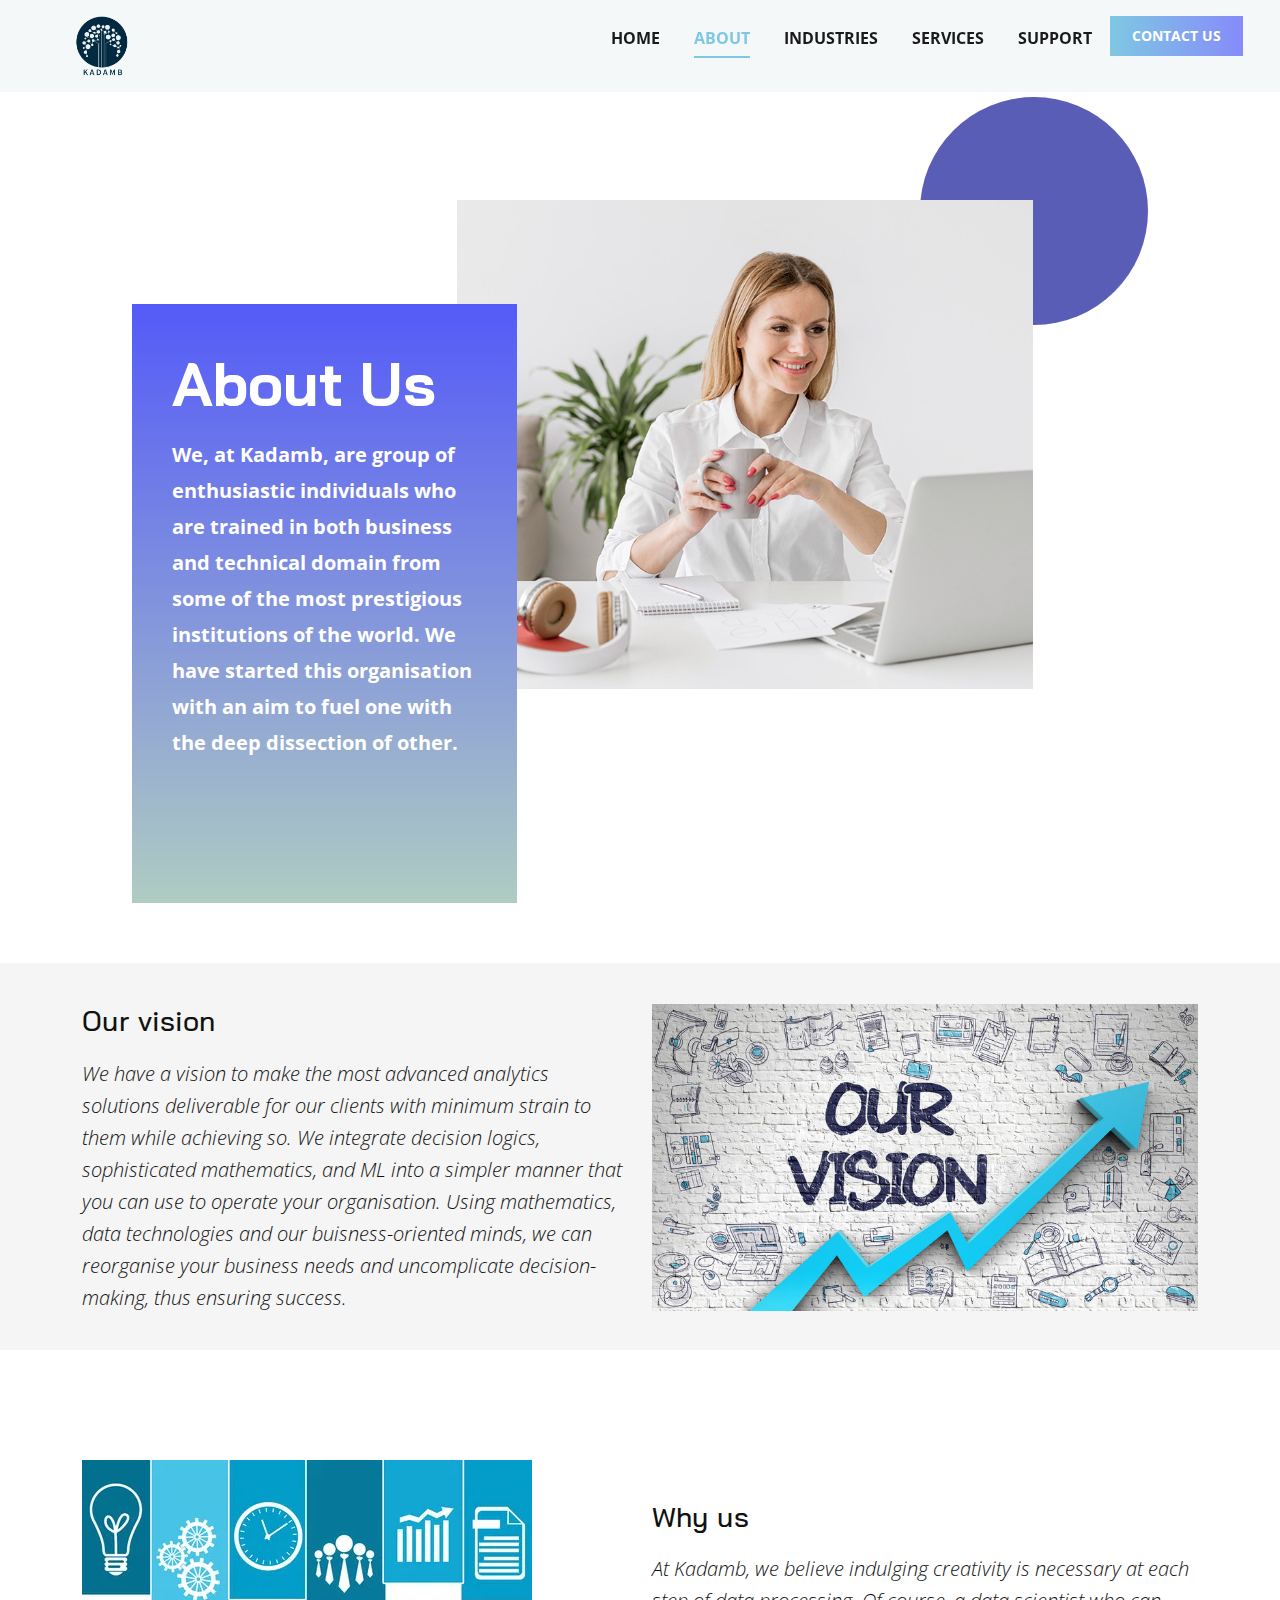
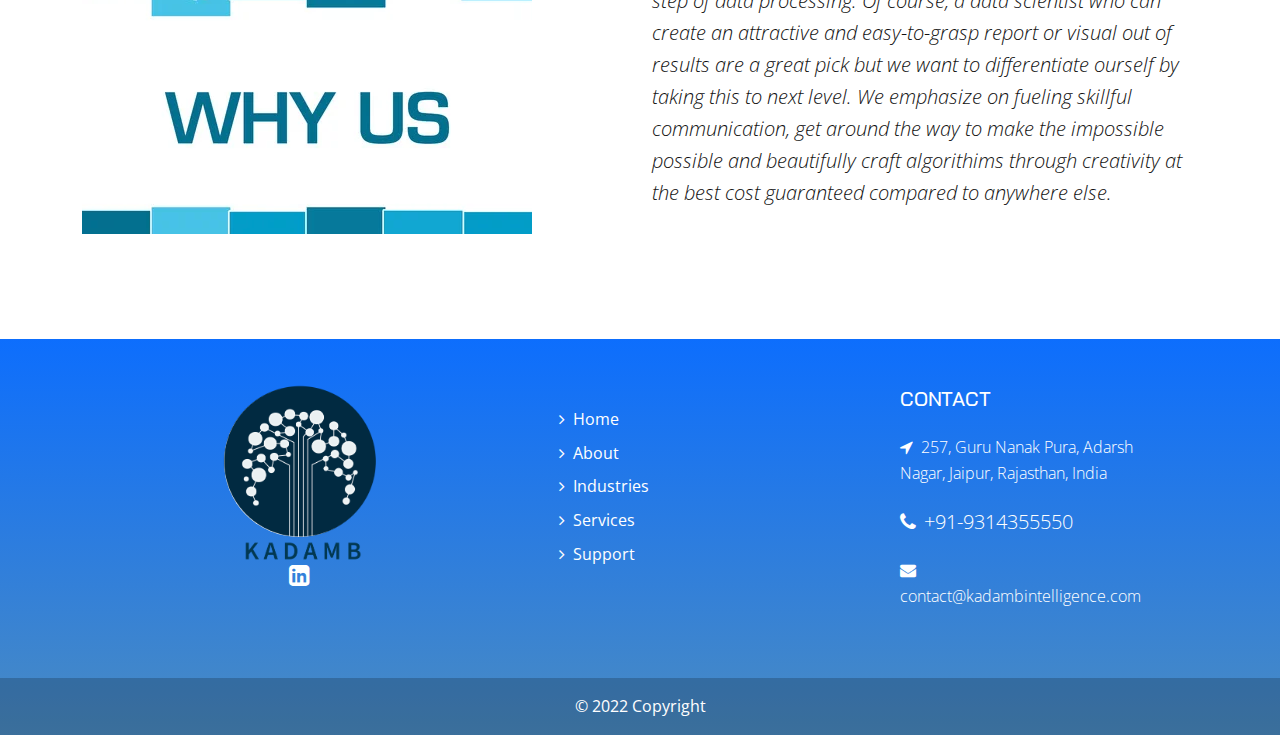
<file: About.html>
<!DOCTYPE html>
<html style="font-size: 16px;" lang="en-IN">

<head>
  <meta name="viewport" content="width=device-width, initial-scale=1.0">
  <meta charset="utf-8">
  <meta name="keywords"
    content="About Us, Nam ultrices ultrices nec tortor pulvinar esteras loremips est orem., Follow us">
  <meta name="description" content="">
  <meta name="page_type" content="np-template-header-footer-from-plugin">
  <title>About</title>
  <link rel="stylesheet" href="./CSS-libraries/nicepage.css" media="screen">
  <link rel="stylesheet" href="./Styles/About.css" media="screen">
  <link rel="stylesheet" href="./Styles/Global.css">
  <link rel="icon" type="image/x-icon" href="/images/logo.png">
  <script class="u-script" type="text/javascript" src="./JS-libraries/jquery.min.js" defer=""></script>
  <script class="u-script" type="text/javascript" src="./JS-libraries/nicepage.min.js" defer=""></script>
  <link id="u-theme-google-font" rel="stylesheet"
    href="https://fonts.googleapis.com/css?family=Open+Sans:300,300i,400,400i,600,600i,700,700i,800,800i|Bai+Jamjuree:200,200i,300,300i,400,400i,500,500i,600,600i,700,700i">
  <link href="./CSS-libraries/bootstrap.5.1.3.min.css" rel="stylesheet">
  <link rel="stylesheet" href="https://cdnjs.cloudflare.com/ajax/libs/font-awesome/4.6.0/css/font-awesome.min.css">



  <script type="application/ld+json">{
		"@context": "http://schema.org",
		"@type": "Organization",
		"name": "Site1",
		"logo": "#"
}</script>
  <meta name="theme-color" content="#7EC8E3">
  <meta property="og:title" content="About">
  <meta property="og:description" content="">
  <meta property="og:type" content="website">
</head>

<div class="preloader">
  <img class="preloader-image" src="./images/preloader.gif"  alt="">
</div>
  <div class="preloaderlayer"></div>

 <body class="u-body">
  <header class="fixedposition u-align-center-sm u-align-center-xs u-clearfix u-header u-header" id="sec-dd13">
    <div class="u-clearfix u-sheet u-sheet-1">
      <a href="/index.html#contact_us" data-page-id="2206810918"
        class="u-btn u-button-style u-gradient u-none u-text-body-alt-color u-btn-1 responsiveContactusPosition ">CONTACT US</a>
      <nav class="u-align-left u-menu u-menu-dropdown u-offcanvas u-menu-1" data-responsive-from="MD">
        <div class="menu-collapse responsiveHamburgerPosition"  
          style="font-size: 1rem; letter-spacing: 0px; font-weight: 700; text-transform: uppercase;">
          <a class="u-button-style u-custom-active-border-color u-custom-active-color u-custom-border u-custom-border-color u-custom-borders u-custom-hover-border-color u-custom-hover-color u-custom-left-right-menu-spacing u-custom-text-active-color u-custom-text-color u-custom-text-hover-color u-custom-top-bottom-menu-spacing u-nav-link"
            href="#">
            <svg class="u-svg-link" preserveAspectRatio="xMidYMin slice" viewBox="0 0 302 302" style="">
              <use xmlns:xlink="http://www.w3.org/1999/xlink" xlink:href="#svg-8a8f"></use>
            </svg>
            <svg xmlns="http://www.w3.org/2000/svg" xmlns:xlink="http://www.w3.org/1999/xlink" version="1.1"
              id="svg-8a8f" x="0px" y="0px" viewBox="0 0 302 302" style="enable-background:new 0 0 302 302;"
              xml:space="preserve" class="u-svg-content">
              <g>
                <rect y="36" width="302" height="30"></rect>
                <rect y="236" width="302" height="30"></rect>
                <rect y="136" width="302" height="30"></rect>
              </g>
              <g></g>
              <g></g>
              <g></g>
              <g></g>
              <g></g>
              <g></g>
              <g></g>
              <g></g>
              <g></g>
              <g></g>
              <g></g>
              <g></g>
              <g></g>
              <g></g>
              <g></g>
            </svg>
          </a>
        </div>
        <div class="u-custom-menu u-nav-container">
          <ul class="u-nav u-spacing-30 u-unstyled u-nav-1">
            <li class="u-nav-item "><a   
                class="u-border-2 u-border-active-palette-1-base u-border-hover-palette-1-base u-border-no-left u-border-no-right u-border-no-top u-button-style u-nav-link u-text-active-palette-1-base u-text-grey-90 u-text-hover-grey-90"
                href="index.html" style="padding: 10px 0px;">Home</a>
            </li>
            <li class="u-nav-item "><a  
                class="u-border-2 u-border-active-palette-1-base u-border-hover-palette-1-base u-border-no-left u-border-no-right u-border-no-top u-button-style u-nav-link u-text-active-palette-1-base u-text-grey-90 u-text-hover-grey-90"
                href="About.html" style="padding: 10px 0px;">About</a>
              <div class="u-nav-popup">
                <ul class="u-h-spacing-20 u-nav u-unstyled u-v-spacing-10 u-nav-2">
                  <li class="u-nav-item"><a class="u-button-style u-nav-link u-white" href="About.html#about_us"
                      data-page-id="48129665">About Us</a>
                  </li>
                  <li class="u-nav-item"><a class="u-button-style u-nav-link u-white" href="About.html#our_vision"
                      data-page-id="48129665">Our Vision</a>
                  </li>
                  <li class="u-nav-item"><a class="u-button-style u-nav-link u-white" href="About.html#why_us"
                      data-page-id="48129665">Why Us</a>
                  </li>
                </ul>
              </div>
            </li>
            <li class="u-nav-item "><a  
                class="u-border-2 u-border-active-palette-1-base u-border-hover-palette-1-base u-border-no-left u-border-no-right u-border-no-top u-button-style u-nav-link u-text-active-palette-1-base u-text-grey-90 u-text-hover-grey-90"
                href="Industries.html" style="padding: 10px 0px;">Industries</a>
              <div class="u-nav-popup">
                <ul class="u-h-spacing-20 u-nav u-unstyled u-v-spacing-10 u-nav-3">
                  <li class="u-nav-item"><a class="u-button-style u-nav-link u-white" href="Industries.html#link-retail"
                      data-page-id="976527205">Retail</a>
                  </li>
                  <li class="u-nav-item"><a class="u-button-style u-nav-link u-white" href="Industries.html#link-healthcare"
                      data-page-id="976527205">Healthcare</a>
                  </li>
                  <li class="u-nav-item"><a class="u-button-style u-nav-link u-white" href="Industries.html#link-realestate"
                      data-page-id="976527205">Real Estate</a>
                  </li>
                  <li class="u-nav-item"><a class="u-button-style u-nav-link u-white" href="Industries.html#link-finance"
                      data-page-id="976527205">Finance</a>
                  </li>
                  <li class="u-nav-item"><a class="u-button-style u-nav-link u-white" href="Industries.html#link-logistics"
                      data-page-id="976527205">Logistics</a>
                  </li>
                  <li class="u-nav-item"><a class="u-button-style u-nav-link u-white" href="Industries.html#link-manufacturing"
                      data-page-id="976527205">Manufacturing</a>
                  </li>
                </ul>
              </div>
            </li>
            <li class="u-nav-item "><a  
                class="u-border-2 u-border-active-palette-1-base u-border-hover-palette-1-base u-border-no-left u-border-no-right u-border-no-top u-button-style u-nav-link u-text-active-palette-1-base u-text-grey-90 u-text-hover-grey-90"
                href="Services.html" style="padding: 10px 0px;">Services</a>
              <!-- <div class="u-nav-popup">
                <ul class="u-h-spacing-20 u-nav u-unstyled u-v-spacing-10 u-nav-4">
                  <li class="u-nav-item"><a class="u-button-style u-nav-link u-white">Data Sciences</a>
                  </li>
                  <li class="u-nav-item"><a class="u-button-style u-nav-link u-white">Data Analysis</a>
                  </li>
                  <li class="u-nav-item"><a class="u-button-style u-nav-link u-white">Data Engineering</a>
                  </li>
                  <li class="u-nav-item"><a class="u-button-style u-nav-link u-white">Business Intelligence</a>
                  </li>
                </ul>
              </div> -->
            </li>
            <li class="u-nav-item "><a  
                class="u-border-2 u-border-active-palette-1-base u-border-hover-palette-1-base u-border-no-left u-border-no-right u-border-no-top u-button-style u-nav-link u-text-active-palette-1-base u-text-grey-90 u-text-hover-grey-90"
                href="Support.html" style="padding: 10px 0px;">Support</a>
               
            </li>
          </ul>
        </div>
        <div class="u-custom-menu u-nav-container-collapse">
          <div
            class="u-align-center u-white u-container-style u-inner-container-layout u-opacity u-opacity-75 u-sidenav">
            <div class="u-inner-container-layout u-sidenav-overflow">
              <div class="u-menu-close"></div>
              <ul class="u-align-center text-left-mobileview u-nav u-popupmenu-items u-unstyled u-nav-6">
                <li class="u-nav-item toMakeTextResponsive"><a class="u-button-style u-nav-link" href="index.html"
                    style="padding: 10px 0px;">Home</a>
                </li>
                <li class="u-nav-item toMakeTextResponsive"><a class="u-button-style u-nav-link" href="About.html"
                    style="padding: 10px 0px;">About</a>
                  <div class="u-nav-popup">
                    <ul class="text-left-mobileview-padding u-h-spacing-20 u-nav u-unstyled u-v-spacing-10 u-nav-7">
                      <li class="u-nav-item"><a class="u-button-style u-nav-link" href="About.html#about_us"
                          data-page-id="48129665">About Us</a>
                      </li>
                      <li class="u-nav-item"><a class="u-button-style u-nav-link" href="About.html#our_vision"
                          data-page-id="48129665">Our Vision</a>
                      </li>
                      <li class="u-nav-item"><a class="u-button-style u-nav-link" href="About.html#why_us"
                          data-page-id="48129665">Why Us</a>
                      </li>
                    </ul>
                  </div>
                </li>
                <li class="u-nav-item toMakeTextResponsive"><a class="u-button-style u-nav-link" href="Industries.html"
                    style="padding: 10px 0px;">Industries</a>
                  <div class="u-nav-popup">
                    <ul class="text-left-mobileview-padding u-h-spacing-20 u-nav u-unstyled u-v-spacing-10 u-nav-8">
                      <li class="u-nav-item"><a class="u-button-style u-nav-link" href="Industries.html#link-retail"
                          data-page-id="976527205">Retail</a>
                      </li>
                      <li class="u-nav-item"><a class="u-button-style u-nav-link" href="Industries.html#link-healthcare"
                          data-page-id="976527205">Healthcare</a>
                      </li>
                      <li class="u-nav-item"><a class="u-button-style u-nav-link" href="Industries.html#link-realestate"
                          data-page-id="976527205">Real Estate</a>
                      </li>
                      <li class="u-nav-item"><a class="u-button-style u-nav-link" href="Industries.html#link-finance"
                          data-page-id="976527205">Finance</a>
                      </li>
                      <li class="u-nav-item"><a class="u-button-style u-nav-link" href="Industries.html#link-logistics"
                          data-page-id="976527205">Logistics</a>
                      </li>
                      <li class="u-nav-item"><a class="u-button-style u-nav-link" href="Industries.html#link-manufacturing"
                          data-page-id="976527205">Manufacturing</a>
                      </li>
                    </ul>
                  </div>
                </li>
                <li class="u-nav-item toMakeTextResponsive"><a class="u-button-style u-nav-link" href="Services.html"
                    style="padding: 10px 0px;">Services</a>
                  <!-- <div class="u-nav-popup">
                    <ul class="u-h-spacing-20 u-nav u-unstyled u-v-spacing-10 u-nav-9">
                      <li class="u-nav-item"><a class="u-button-style u-nav-link">Data Sciences</a>
                      </li>
                      <li class="u-nav-item"><a class="u-button-style u-nav-link">Data Analysis</a>
                      </li>
                      <li class="u-nav-item"><a class="u-button-style u-nav-link">Data Engineering</a>
                      </li>
                      <li class="u-nav-item"><a class="u-button-style u-nav-link">Business Intelligence</a>
                      </li>
                    </ul>
                  </div> -->
                </li>
                <li class="u-nav-item toMakeTextResponsive"><a class="u-button-style u-nav-link" href="Support.html"
                    style="padding: 10px 0px;">Support</a>
                  <div class="u-nav-popup">
                    <ul class="text-left-mobileview-paddingtext-left-mobileview-padding u-h-spacing-20 u-nav u-unstyled u-v-spacing-10 u-nav-10">
                      <li class="u-nav-item"><a class="u-button-style u-nav-link" href="Support.html#sec-b7e7"
                          data-page-id="521828048">FAQs</a>
                      </li>
                    </ul>
                  </div>
                </li>
              </ul>
            </div>
          </div>
          <div class="u-blue u-menu-overlay u-opacity u-opacity-70"></div>
        </div>
      </nav>
      <a href="index.html" class="u-image u-logo u-image-1" data-image-width="80" data-image-height="40">
       <img src="./images/logo.png" class="positioninbetween u-logo-image u-logo-image-1">
      </a>
    </div>
  </header>

  <section id="about_us" class="u-align-center u-clearfix u-section-1">
    <div class="u-clearfix u-sheet u-valign-middle u-sheet-1">
      <div class="u-palette-2-dark-1 u-shape u-shape-circle u-shape-1"></div>
      <img class="u-image u-image-1" src="images/2cd8810a-2002-afce-79ce-a321438ebdfe.jpg" data-image-width="1000"
        data-image-height="672">
      <div class="u-align-left u-container-style u-gradient u-group u-group-1">
        <div class="u-container-layout u-container-layout-1">
          <h2 class="u-text u-text-body-alt-color u-text-default u-text-1">About Us</h2>
          <p class="u-text u-text-body-alt-color u-text-2">We, at Kadamb, are group of enthusiastic individuals who are trained in  both business and technical domain from some of the most prestigious institutions of the world. We have started this organisation with an aim to fuel one with the deep dissection of other.
          </p>
          <!-- <a href="./docs/brochure.pdf"
            class="u-active-palette-1-base u-border-none u-btn u-btn-round u-button-style u-hover-palette-1-base u-radius-50 u-text-active-white u-text-hover-white u-text-palette-1-base u-white u-btn-1"> <i class="fa fa-solid fa-download"> &nbsp;</i>brochure 
            </a> -->
        </div>
      </div>
      <!-- <div class="alignitright u-align-left u-container-style u-gradient u-group u-group-1">
        <div class="u-container-layout u-container-layout-1">
          <h2 class="u-text u-text-body-alt-color u-text-default u-text-1">Our Ideology</h2>
          <p class="u-text u-text-body-alt-color u-text-2">The large network of barky stems shows the variety of services we provide and industries we serve. <br> <br>
            The leaves of the tree shows our every single effort to bring satisfaction and success to your company.</p>
        </div>
      </div> -->
    </div>
  </section>
 
  <section id="our_vision" class="about alt_bgcolor padding_in_btw">
    <div class="container">
      <div class="row d-flex flex-row-reverse">
        <div class="col-lg-6 img_padding_mv padding_rl" data-aos="zoom-in">
          <img src="./images/ourvision_aboutpage_1.jpg" class="img-fluid" alt="">
        </div>
        <div class="col-lg-6 d-flex flex-column justify-contents-center padding_rl" data-aos="fade-left">
          <div class="content pt-4 pt-lg-0">
            <h3>Our vision</h3>
            <p class="fst-italic">
              We have a vision to make the most advanced analytics solutions deliverable for our clients with minimum strain to them while achieving so. We integrate decision logics, sophisticated mathematics, and ML into a simpler manner that you can use to operate your organisation. Using mathematics, data technologies and our buisness-oriented minds, we can reorganise your business needs and uncomplicate decision-making, thus ensuring success.
            </p>
            <!-- <ul>
              <li><i class="bi bi-check-circle"></i> Ullamco laboris nisi ut aliquip ex ea commodo consequat.</li>
              <li><i class="bi bi-check-circle"></i> Duis aute irure dolor in reprehenderit in voluptate velit.</li>
              <li><i class="bi bi-check-circle"></i> Ullamco laboris nisi ut aliquip ex ea commodo consequat. Duis aute irure dolor in reprehenderit in voluptate trideta storacalaperd</li>
            </ul>
            <p>
              Ullamco laboris nisi ut aliquip ex ea commodo consequat. Duis aute irure dolor in reprehenderit in voluptate tera noden carma palorp mades tera.
            </p> -->
          </div>
        </div>
      </div>

    </div>
  </section>

  <section  id="why_us" class="about margin_bottom">
    <div class="container">

      <div class="row">
        <div class="col-lg-6" data-aos="zoom-in">
          <img src="./images/whyus_aboutpage_1.jpg" class="img-fluid" alt="">
        </div>
        <div class="col-lg-6 d-flex flex-column justify-contents-center padding_rl" data-aos="fade-left">
          <div class="content pt-4 pt-lg-0">
            <h3>Why us</h3>
            <p class="fst-italic">
              At Kadamb, we believe indulging creativity is necessary at each step of data processing. Of course, a data scientist who can create an attractive and easy-to-grasp report or visual out of results are a great pick but we want to differentiate ourself by taking this to next level. We emphasize on fueling skillful communication, get around the way to make the impossible possible and  beautifully craft algorithims through creativity at the best cost guaranteed compared to anywhere else.
            </p>
            <!-- <ul>
              <li><i class="bi bi-check-circle"></i> We combine business intelligence and technology, thus delivering you the charm of success.</li>
              <li><i class="bi bi-check-circle"></i> We at Kadamb as a family, will never let you down.</li>
            </ul> -->
            <!-- <p>
              Ullamco laboris nisi ut aliquip ex ea commodo consequat. Duis aute irure dolor in reprehenderit in voluptate tera noden carma palorp mades tera.
            </p> -->
          </div>
        </div>
      </div>

    </div>
  </section>


  <!--           *******************Our footer *********************** -->
 
  <footer class="bg-primary text-center text-lg-start text-white">
    <!-- Grid container -->
    <div class="container p-4">
      <!--Grid row-->
      <div class="row my-4">
        <!--Grid column-->
        <div class="col-lg-4 mx-auto col-md-6 mb-4 mb-md-0">

          <div
            class="rounded-circle bg-white shadow-1-strong d-flex align-items-center justify-content-center mb-4 mx-auto"
            style="width: 150px; height: 150px;">
            <img class="footer_img" src="./images/logo.png" height="70" alt=""
              loading="lazy" />
          </div>

          <p class="text-center"></p>

           <ul class="list-unstyled d-flex flex-row justify-content-center">
            <!-- <li>
              <a class="text-white px-2" href="#!">
                <i class="fa fa-facebook-square"></i>
              </a>
            </li>
            <li>
              <a class="text-white px-2" href="#!">
                <i class="fa fa-instagram"></i>
              </a>
            </li>
            <li>
              <a class="text-white ps-2" href="#!">
                <i class="fa fa-youtube"></i>
              </a>
            </li>
            <li> -->
              <a class="text-white px-2" target="_blank" href="https://www.linkedin.com/company/kadamb-intelligence/">
                <h4><i class="fa fa-linkedin-square"></i></h4>
              </a>
            </li>
          </ul> 

        </div>
        <!--Grid column-->

        <!--Grid column-->
        <!-- <div class="col-lg-3 mx-auto  col-md-6 mb-4 mb-md-0">
          <h5 class="text-uppercase margin-gap
              margin-gap mb-4">Services</h5>

          <ul class="list-unstyled">
            <li class="mb-2">
              <a href="#!" class="text-white"><i class="fa fa-solid fa-angle-right"> &nbsp </i>Data Science</a>
            </li>
            <li class="mb-2">
              <a href="#!" class="text-white"><i class="fa fa-solid fa-angle-right"> &nbsp </i>Data Analysis</a>
            </li>
            <li class="mb-2">
              <a href="#!" class="text-white"><i class="fa fa-solid fa-angle-right"> &nbsp </i>Data Engineering</a>
            </li>
            <li class="mb-2">
              <a href="#!" class="text-white"><i class="fa fa-solid fa-angle-right"> &nbsp </i>Business Intelligence</a>
            </li>
          </ul>
        </div> -->
        <!--Grid column-->


        
        <div class="col-lg-3 mx-auto  col-md-6 mb-4 mb-md-0">
          <!-- <h5 class="text-uppercase margin-gap
              margin-gap mb-4">Industries</h5>
              
          <h5 class="text-uppercase margin-gap
              margin-gap mb-4">Industries</h5>
              <h5 class="text-uppercase margin-gap
              margin-gap mb-4">Industries</h5>
              <h5 class="text-uppercase margin-gap
              margin-gap mb-4">Industries</h5>
              <h5 class="text-uppercase margin-gap
              margin-gap mb-4">Industries</h5>   -->

          <ul class="list-unstyled">
            <li class="mb-2">
              <a href="/index.html" class="text-white"><i class="fa fa-solid fa-angle-right"> &nbsp </i>Home</a>
            </li>
            <li class="mb-2">
              <a href="/About.html" class="text-white"><i class="fa fa-solid fa-angle-right"> &nbsp </i>About</a>
            </li>
            <li class="mb-2">
              <a href="/Industries.html" class="text-white"><i class="fa fa-solid fa-angle-right"> &nbsp </i>Industries</a>
            </li>
            <li class="mb-2">
              <a href="/Services.html" class="text-white"><i class="fa fa-solid fa-angle-right"> &nbsp </i>Services</a>
            </li>
            <li class="mb-2">
              <a href="/Support.html" class="text-white"><i class="fa fa-solid fa-angle-right"> &nbsp </i>Support</a>
            </li>
          </ul> 
        </div>


        <!--Grid column-->
        <div class="col-lg-3 mx-auto  col-md-6 mb-4 mb-md-0">
          <h5 class="text-uppercase margin-gap
              margin-gap mb-4">Contact</h5>

          <ul class="list-unstyled">
            <li>
              <p style="font-size: medium;"><i class="fa fa-solid fa-location-arrow"> &nbsp;</i>257, Guru Nanak Pura, Adarsh Nagar,  Jaipur, Rajasthan, India</p>
            </li>
            <li>
              <p><i class="fa fa-phone pe-2"></i>+91-9314355550</p>
            </li>
            <li>
              <p style="font-size: medium;"><i class="fa fa-envelope pe-2 mb-0"></i>contact@kadambintelligence.com</p>
            </li>
          </ul>
        </div>
        <!--Grid column-->
      </div>
      <!--Grid row-->
    </div>
    <!-- Grid container -->

    <!-- Copyright -->
    <div class="text-center p-3" style="background-color: rgba(0, 0, 0, 0.2)">
      ©  2022 Copyright
    </div>
    <!-- Copyright -->
  </footer>

    <script src="./Scripts/Global.js"></script>
</body>

</html>
</file>
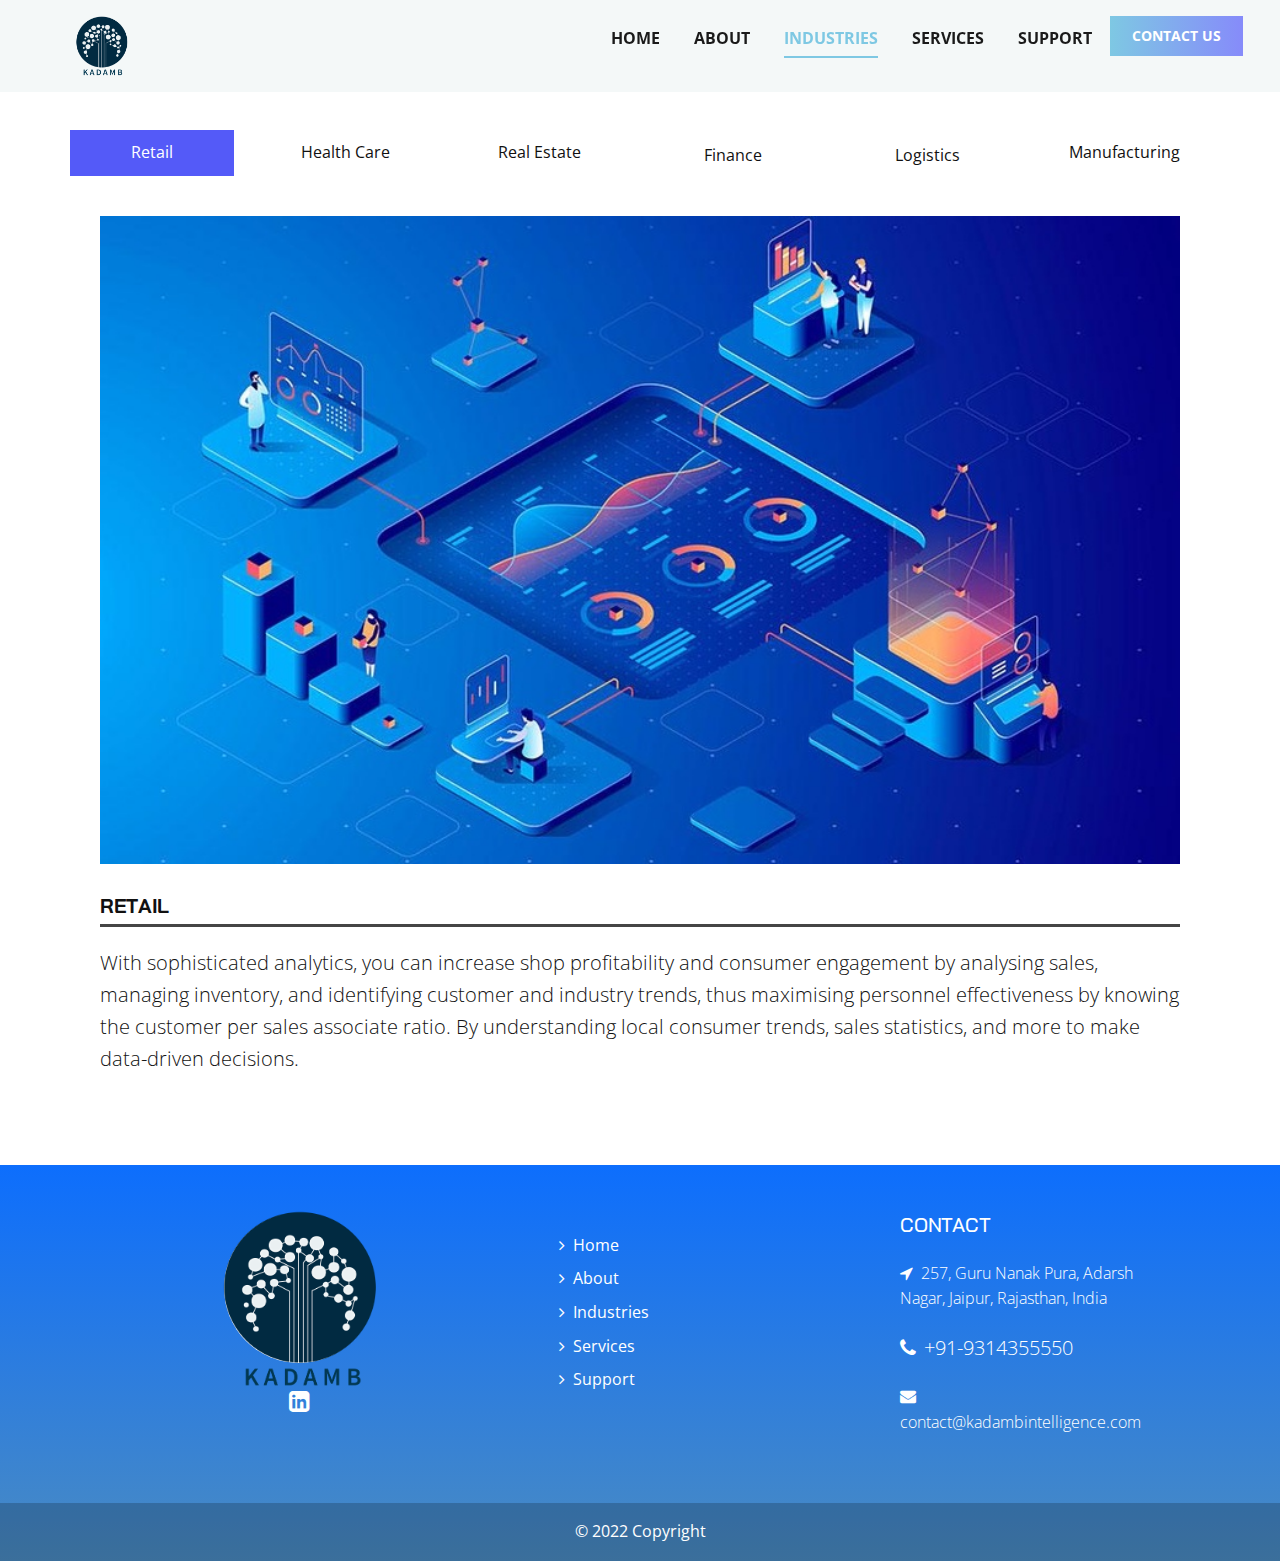
<file: Industries.html>
<!DOCTYPE html>
<html style="font-size: 16px;" lang="en-IN">

<head>
  <meta name="viewport" content="width=device-width, initial-scale=1.0">
  <meta charset="utf-8">
  <meta name="keywords" content="">
  <meta name="description" content="">
  <meta name="page_type" content="np-template-header-footer-from-plugin">
  <title>Industries</title>
  <link rel="stylesheet" href="./CSS-libraries/nicepage.css" media="screen">
  <link rel="stylesheet" href="./Styles/Industries.css" media="screen">
  <link rel="stylesheet" href="./Styles/Global.css">
  <link rel="icon" type="image/x-icon" href="/images/logo.png">
  <script class="u-script" type="text/javascript" src="./JS-libraries/jquery.min.js" defer=""></script>
  <script class="u-script" type="text/javascript" src="./JS-libraries/nicepage.min.js" defer=""></script>
  <link id="u-theme-google-font" rel="stylesheet"
    href="https://fonts.googleapis.com/css?family=Open+Sans:300,300i,400,400i,600,600i,700,700i,800,800i|Bai+Jamjuree:200,200i,300,300i,400,400i,500,500i,600,600i,700,700i">
  <link href="./CSS-libraries/bootstrap.5.1.3.min.css"rel="stylesheet">
  <link rel="stylesheet" href="https://cdnjs.cloudflare.com/ajax/libs/font-awesome/4.6.0/css/font-awesome.min.css">

  <script type="application/ld+json">{
		"@context": "http://schema.org",
		"@type": "Organization",
		"name": "Site1",
		"logo": "#"
}</script>
  <meta name="theme-color" content="#7EC8E3">
  <meta property="og:title" content="Industries">
  <meta property="og:description" content="">
  <meta property="og:type" content="website">
</head>
<div class="preloader">
  <img class="preloader-image" src="./images/preloader.gif" alt="">
</div>
<div class="preloaderlayer"></div>
<body class="u-body">
  <header class="fixedposition u-align-center-sm u-align-center-xs u-clearfix u-header u-header" id="sec-dd13">
    <div class="u-clearfix u-sheet u-sheet-1">
      <a href="/index.html#contact_us" data-page-id="2206810918"
        class="u-btn u-button-style u-gradient u-none u-text-body-alt-color u-btn-1 responsiveContactusPosition ">CONTACT US</a>
      <nav class="u-align-left u-menu u-menu-dropdown u-offcanvas u-menu-1" data-responsive-from="MD">
        <div class="menu-collapse responsiveHamburgerPosition"  
          style="font-size: 1rem; letter-spacing: 0px; font-weight: 700; text-transform: uppercase;">
          <a class="u-button-style u-custom-active-border-color u-custom-active-color u-custom-border u-custom-border-color u-custom-borders u-custom-hover-border-color u-custom-hover-color u-custom-left-right-menu-spacing u-custom-text-active-color u-custom-text-color u-custom-text-hover-color u-custom-top-bottom-menu-spacing u-nav-link"
            href="#">
            <svg class="u-svg-link" preserveAspectRatio="xMidYMin slice" viewBox="0 0 302 302" style="">
              <use xmlns:xlink="http://www.w3.org/1999/xlink" xlink:href="#svg-8a8f"></use>
            </svg>
            <svg xmlns="http://www.w3.org/2000/svg" xmlns:xlink="http://www.w3.org/1999/xlink" version="1.1"
              id="svg-8a8f" x="0px" y="0px" viewBox="0 0 302 302" style="enable-background:new 0 0 302 302;"
              xml:space="preserve" class="u-svg-content">
              <g>
                <rect y="36" width="302" height="30"></rect>
                <rect y="236" width="302" height="30"></rect>
                <rect y="136" width="302" height="30"></rect>
              </g>
              <g></g>
              <g></g>
              <g></g>
              <g></g>
              <g></g>
              <g></g>
              <g></g>
              <g></g>
              <g></g>
              <g></g>
              <g></g>
              <g></g>
              <g></g>
              <g></g>
              <g></g>
            </svg>
          </a>
        </div>
        <div class="u-custom-menu u-nav-container">
          <ul class="u-nav u-spacing-30 u-unstyled u-nav-1">
            <li class="u-nav-item "><a   
                class="u-border-2 u-border-active-palette-1-base u-border-hover-palette-1-base u-border-no-left u-border-no-right u-border-no-top u-button-style u-nav-link u-text-active-palette-1-base u-text-grey-90 u-text-hover-grey-90"
                href="index.html" style="padding: 10px 0px;">Home</a>
            </li>
            <li class="u-nav-item "><a  
                class="u-border-2 u-border-active-palette-1-base u-border-hover-palette-1-base u-border-no-left u-border-no-right u-border-no-top u-button-style u-nav-link u-text-active-palette-1-base u-text-grey-90 u-text-hover-grey-90"
                href="About.html" style="padding: 10px 0px;">About</a>
              <div class="u-nav-popup">
                <ul class="u-h-spacing-20 u-nav u-unstyled u-v-spacing-10 u-nav-2">
                  <li class="u-nav-item"><a class="u-button-style u-nav-link u-white" href="About.html#about_us"
                      data-page-id="48129665">About Us</a>
                  </li>
                  <li class="u-nav-item"><a class="u-button-style u-nav-link u-white" href="About.html#our_vision"
                      data-page-id="48129665">Our Vision</a>
                  </li>
                  <li class="u-nav-item"><a class="u-button-style u-nav-link u-white" href="About.html#why_us"
                      data-page-id="48129665">Why Us</a>
                  </li>
                </ul>
              </div>
            </li>
            <li class="u-nav-item "><a  
                class="u-border-2 u-border-active-palette-1-base u-border-hover-palette-1-base u-border-no-left u-border-no-right u-border-no-top u-button-style u-nav-link u-text-active-palette-1-base u-text-grey-90 u-text-hover-grey-90"
                href="Industries.html" style="padding: 10px 0px;">Industries</a>
              
            </li>
            <li class="u-nav-item "><a  
                class="u-border-2 u-border-active-palette-1-base u-border-hover-palette-1-base u-border-no-left u-border-no-right u-border-no-top u-button-style u-nav-link u-text-active-palette-1-base u-text-grey-90 u-text-hover-grey-90"
                href="Services.html" style="padding: 10px 0px;">Services</a>
              <!-- <div class="u-nav-popup">
                <ul class="u-h-spacing-20 u-nav u-unstyled u-v-spacing-10 u-nav-4">
                  <li class="u-nav-item"><a class="u-button-style u-nav-link u-white">Data Sciences</a>
                  </li>
                  <li class="u-nav-item"><a class="u-button-style u-nav-link u-white">Data Analysis</a>
                  </li>
                  <li class="u-nav-item"><a class="u-button-style u-nav-link u-white">Data Engineering</a>
                  </li>
                  <li class="u-nav-item"><a class="u-button-style u-nav-link u-white">Business Intelligence</a>
                  </li>
                </ul>
              </div> -->
            </li>
            <li class="u-nav-item "><a  
                class="u-border-2 u-border-active-palette-1-base u-border-hover-palette-1-base u-border-no-left u-border-no-right u-border-no-top u-button-style u-nav-link u-text-active-palette-1-base u-text-grey-90 u-text-hover-grey-90"
                href="Support.html" style="padding: 10px 0px;">Support</a>
               
            </li>
          </ul>
        </div>
        <div class="u-custom-menu u-nav-container-collapse">
          <div
            class="u-align-center u-white u-container-style u-inner-container-layout u-opacity u-opacity-75 u-sidenav">
            <div class="u-inner-container-layout u-sidenav-overflow">
              <div class="u-menu-close"></div>
              <ul class="u-align-center text-left-mobileview u-nav u-popupmenu-items u-unstyled u-nav-6">
                <li class="u-nav-item toMakeTextResponsive"><a class="u-button-style u-nav-link" href="index.html"
                    style="padding: 10px 0px;">Home</a>
                </li>
                <li class="u-nav-item toMakeTextResponsive"><a class="u-button-style u-nav-link" href="About.html"
                    style="padding: 10px 0px;">About</a>
                  <div class="u-nav-popup">
                    <ul class="text-left-mobileview-padding u-h-spacing-20 u-nav u-unstyled u-v-spacing-10 u-nav-7">
                      <li class="u-nav-item"><a class="u-button-style u-nav-link" href="About.html#about_us"
                          data-page-id="48129665">About Us</a>
                      </li>
                      <li class="u-nav-item"><a class="u-button-style u-nav-link" href="About.html#our_vision"
                          data-page-id="48129665">Our Vision</a>
                      </li>
                      <li class="u-nav-item"><a class="u-button-style u-nav-link" href="About.html#why_us"
                          data-page-id="48129665">Why Us</a>
                      </li>
                    </ul>
                  </div>
                </li>
                <li class="u-nav-item toMakeTextResponsive"><a class="u-button-style u-nav-link" href="Industries.html"
                    style="padding: 10px 0px;">Industries</a>

                </li>
                <li class="u-nav-item toMakeTextResponsive"><a class="u-button-style u-nav-link" href="Services.html"
                    style="padding: 10px 0px;">Services</a>
                  <!-- <div class="u-nav-popup">
                    <ul class="u-h-spacing-20 u-nav u-unstyled u-v-spacing-10 u-nav-9">
                      <li class="u-nav-item"><a class="u-button-style u-nav-link">Data Sciences</a>
                      </li>
                      <li class="u-nav-item"><a class="u-button-style u-nav-link">Data Analysis</a>
                      </li>
                      <li class="u-nav-item"><a class="u-button-style u-nav-link">Data Engineering</a>
                      </li>
                      <li class="u-nav-item"><a class="u-button-style u-nav-link">Business Intelligence</a>
                      </li>
                    </ul>
                  </div> -->
                </li>
                <li class="u-nav-item toMakeTextResponsive"><a class="u-button-style u-nav-link" href="Support.html"
                    style="padding: 10px 0px;">Support</a>
                  <div class="u-nav-popup">
                    <ul class="text-left-mobileview-paddingtext-left-mobileview-padding u-h-spacing-20 u-nav u-unstyled u-v-spacing-10 u-nav-10">
                      <li class="u-nav-item"><a class="u-button-style u-nav-link" href="Support.html#sec-b7e7"
                          data-page-id="521828048">FAQs</a>
                      </li>
                    </ul>
                  </div>
                </li>
              </ul>
            </div>
          </div>
          <div class="u-blue u-menu-overlay u-opacity u-opacity-70"></div>
        </div>
      </nav>
      <a href="index.html" class="u-image u-logo u-image-1" data-image-width="80" data-image-height="40">
       <img src="./images/logo.png" class="positioninbetween u-logo-image u-logo-image-1">
      </a>
    </div>
  </header>
  
  <section class="u-align-left u-clearfix u-section-1" id="sec-ac3a">
    <div class="u-clearfix u-sheet u-valign-middle u-sheet-1">
      <div class="u-expanded-width u-tab-links-align-justify u-tabs u-tabs-1">
        <ul class="u-spacing-30 u-tab-list u-unstyled" role="tablist">
          <li class="u-tab-item" role="presentation">
            <a class="removing_underline active u-active-palette-2-base u-button-style u-tab-link u-tab-link-1"
              id="link-retail" href="#retail" role="tab" aria-controls="retail" aria-selected="true">Retail</a>
          </li>
          <li class="u-tab-item" role="presentation">
            <a class="removing_underline u-active-palette-2-base u-button-style u-tab-link u-tab-link-2"
              id="link-healthcare" href="#healthcare" role="tab" aria-controls="healthcare" aria-selected="false">Health
              Care</a>
          </li>
          <li class="u-tab-item" role="presentation">
            <a class="removing_underline u-active-palette-2-base u-button-style u-tab-link u-tab-link-3"
              id="link-realestate" href="#realestate" role="tab" aria-controls="realestate" aria-selected="false">Real
              Estate</a>
          </li>
          <li class="u-tab-item u-tab-item-4" role="presentation">
            <a class="removing_underline u-active-palette-2-base u-button-style u-tab-link u-tab-link-4" id="link-finance"
              href="#finance" role="tab" aria-controls="finance" aria-selected="false">Finance</a>
          </li>
          <li class="u-tab-item u-tab-item-5" role="presentation">
            <a class="removing_underline u-active-palette-2-base u-button-style u-tab-link u-tab-link-5" id="link-logistics"
              href="#logistics" role="tab" aria-controls="logistics" aria-selected="false">Logistics</a>
          </li>
          <li class="u-tab-item" role="presentation">
            <a class="removing_underline u-active-palette-2-base u-button-style u-tab-link u-tab-link-6"
              id="link-manufacturing" href="#manufacturing" role="tab" aria-controls="manufacturing"
              aria-selected="false">Manufacturing</a>
          </li>
        </ul>
        <div class="u-tab-content">
          <div class="u-container-style u-tab-active u-tab-pane" id="retail" role="tabpanel"
            aria-labelledby="link-retail">
            <div class="u-container-layout u-container-layout-1">
              <img class="industries_images" src="./images/retail_industries-2.jpg" alt="">
              <h4 class="u-text u-text-default u-text-1">Retail</h4>
              <div class="u-align-left u-border-3 u-border-grey-dark-1 u-line u-line-horizontal u-line-1"></div>
              <p class="u-text u-text-default u-text-2">With sophisticated analytics, you can increase shop profitability and consumer engagement by analysing sales, managing inventory, and identifying customer and industry trends, thus maximising personnel effectiveness by knowing the customer per sales associate ratio. By understanding local consumer trends, sales statistics, and more to make data-driven decisions.</p>
              <!-- <h4 class="u-text u-text-default u-text-3">information</h4>
              <div class="u-border-3 u-border-grey-dark-1 u-expanded-width u-line u-line-horizontal u-line-2"></div>
              <p class="u-text u-text-default u-text-4">Objectively innovate empowered manufactured products whereas
                parallel platforms. Holisticly predominate extensible testing procedures for reliable supply chains.
                Dramatically engage top-line web services vis-a-vis cutting-edge deliverables.</p> -->
            </div>
          </div>
          <div class="u-container-style u-tab-pane" id="healthcare" role="tabpanel" aria-labelledby="link-healthcare">
            <div class="u-container-layout u-container-layout-2">
              <img class="industries_images" src="./images/healthcare_industries_2.png" alt="">
              <h4 class="u-text u-text-default u-text-5">Healthcare</h4>
              <p class="u-text u-text-default u-text-6">We analyze policy and claim data to identify new policy opportunities by determining which policies generate more claims and how much the premium may be raised. Moreover, we reduce the number of claims via improving healthcare and changing policies. </p>
              <ul class="u-text u-text-default u-text-7">
                <li>We use ML to anticipate future trends and determine patient risk ratings and find a link between patient care, financial performance, and policies to optimise whole operations. </li>
                <li>We try to improve doctor and staff demand forecasting, reduce patient wait times, and maximise hospital resources.</li>
              </ul>
            </div>
          </div>
          <div class="u-container-style u-tab-pane" id="realestate" role="tabpanel" aria-labelledby="link-realestate">
            <div class="u-container-layout u-container-layout-3">
              <img class="industries_images" src="./images/realestate_industries_2.webp" alt="">
              <h4 class="u-text u-text-default u-text-1">Real Estate</h4>
              <div class="u-align-left u-border-3 u-border-grey-dark-1 u-line u-line-horizontal u-line-1"></div>
              <p class="u-text u-text-default u-text-2">We analyse property price indexes in order to provide you with the most advantageous bargains. Cluster analysis is also carried out through the generation of automated valuation models, the use of time series forecasting and other methods, and this allows us to present you with the greatest possible spectrum out of the available spectrum.</p>
              <!-- <h4 class="u-text u-text-default u-text-3">information</h4>
              <div class="u-border-3 u-border-grey-dark-1 u-expanded-width u-line u-line-horizontal u-line-2"></div>
              <p class="u-text u-text-default u-text-4">Objectively innovate empowered manufactured products whereas
                parallel platforms. Holisticly predominate extensible testing procedures for reliable supply chains.
                Dramatically engage top-line web services vis-a-vis cutting-edge deliverables.</p> -->
            </div>
          </div>
          <div class="u-container-style u-tab-pane" id="finance" role="tabpanel" aria-labelledby="link-finance">
            <div class="u-container-layout u-container-layout-4">
              <img class="industries_images" src="./images/financial_industries_2.jpg" alt="">
              <h4 class="u-text u-text-default u-text-5">Finance</h4>
              <p class="u-text u-text-default u-text-6">Our ML empowered financial analytics solutions contribute strategically to business outcomes improvement through increased revenues, cost savings, avoided losses, and realised cash possibilities.
              </p>
              <ul class="u-text u-text-default u-text-7">
                <li>We leverage machine learning and design to assist CFO businesses in planning, forecasting, budgeting, and other analytical operations that help assess the organization's overall health and provide support for critical business decisions.</li>
              </ul></div>
          </div>
          <div class="u-container-style u-tab-pane" id="logistics" role="tabpanel" aria-labelledby="link-logistics">
            <div class="u-container-layout u-container-layout-5">
              <img class="industries_images" src="./images/logistics_industries_2.jpg" alt="">
              <h4 class="u-text u-text-default u-text-1">Logistics</h4>
              <div class="u-align-left u-border-3 u-border-grey-dark-1 u-line u-line-horizontal u-line-1"></div><p class="u-text u-text-default u-text-2">We provide services by reducing stop-over durations and reducing route delays using GPS, scanners, sensors and crew data. Use ML to forecast and analyse routes in real-time. Make proactive route planning, rerouting, and staffing decisions. Track critical indicators to enhance services, lower expenses, and increase profits. Analyze daily income per kilometre, vehicle expenditures, and breakdown losses to design the next transportation lot. Based on fare patterns, fuel prices, etc.</p>
            <p class="u-text u-text-default u-text-4"></p></div>
          </div>
          <div class="u-container-style u-tab-pane" id="manufacturing" role="tabpanel" aria-labelledby="link-manufacturing">
            <div class="u-container-layout u-container-layout-6">
              <img class="industries_images" src="./images/manufacturing_industries_2.jpg" alt="">
              <h4 class="u-text u-text-default u-text-5">Manufacturing</h4>
              <p class="u-text u-text-default u-text-6">Monitor production cycles in real time and use ML analytics to get knowledge about the production unit's efficiency, maintenance requirements, and product quality.
              </p>
              <p class="u-text u-text-default u-text-6">
                Combine data from a variety of sources, including legacy systems, production units and develop accessible dashboards to gain complete insight.
              </p>
              <!-- <ul class="u-text u-text-default u-text-7">
                <li>Combine data from a variety of sources, including legacy systems, production units and develop accessible dashboards to gain complete insight. </li>
              </ul> -->
            </div>
          </div>
        </div>
      </div>
    </div>
  </section>

  <!-- ******************************Our footer*******************************8 -->

  <footer class="bg-primary text-center text-lg-start text-white">
    <!-- Grid container -->
    <div class="container p-4">
      <!--Grid row-->
      <div class="row my-4">
        <!--Grid column-->
        <div class="col-lg-4 mx-auto col-md-6 mb-4 mb-md-0">

          <div
            class="rounded-circle bg-white shadow-1-strong d-flex align-items-center justify-content-center mb-4 mx-auto"
            style="width: 150px; height: 150px;">
            <img class="footer_img" src="./images/logo.png" height="70px" alt="" loading="lazy" />
          </div>

          <p class="text-center">  </p>

          <ul class="list-unstyled d-flex flex-row justify-content-center">
            <!-- <li>
              <a class="text-white px-2" href="#!">
                <i class="fa fa-facebook-square"></i>
              </a>
            </li>
            <li>
              <a class="text-white px-2" href="#!">
                <i class="fa fa-instagram"></i>
              </a>
            </li>
            <li>
              <a class="text-white ps-2" href="#!">
                <i class="fa fa-youtube"></i>
              </a>
            </li> -->
            <a class="text-white px-2" target="_blank" href="https://www.linkedin.com/company/kadamb-intelligence/">
              <h4><i class="fa fa-linkedin-square"></i></h4>
            </a>
            </li>
          </ul>

        </div>
        <!--Grid column-->

        <!--Grid column-->
        <!-- <div class="col-lg-3 mx-auto  col-md-6 mb-4 mb-md-0">
          <h5 class="text-uppercase margin-gap
              margin-gap mb-4">Services</h5>

          <ul class="list-unstyled">
            <li class="mb-2">
              <a href="#!" class="text-white"><i class="fa fa-solid fa-angle-right"> &nbsp </i>Data Science</a>
            </li>
            <li class="mb-2">
              <a href="#!" class="text-white"><i class="fa fa-solid fa-angle-right"> &nbsp </i>Data Analysis</a>
            </li>
            <li class="mb-2">
              <a href="#!" class="text-white"><i class="fa fa-solid fa-angle-right"> &nbsp </i>Data Engineering</a>
            </li>
            <li class="mb-2">
              <a href="#!" class="text-white"><i class="fa fa-solid fa-angle-right"> &nbsp </i>Business Intelligence</a>
            </li>
          </ul>
        </div> -->
        <!--Grid column-->


        
        <div class="col-lg-3 mx-auto  col-md-6 mb-4 mb-md-0">
          <!-- <h5 class="text-uppercase margin-gap
              margin-gap mb-4">Industries</h5>
              
          <h5 class="text-uppercase margin-gap
              margin-gap mb-4">Industries</h5>
              <h5 class="text-uppercase margin-gap
              margin-gap mb-4">Industries</h5>
              <h5 class="text-uppercase margin-gap
              margin-gap mb-4">Industries</h5>
              <h5 class="text-uppercase margin-gap
              margin-gap mb-4">Industries</h5>   -->

          <ul class="list-unstyled">
            <li class="mb-2">
              <a href="/index.html" class="text-white"><i class="fa fa-solid fa-angle-right"> &nbsp </i>Home</a>
            </li>
            <li class="mb-2">
              <a href="/About.html" class="text-white"><i class="fa fa-solid fa-angle-right"> &nbsp </i>About</a>
            </li>
            <li class="mb-2">
              <a href="/Industries.html" class="text-white"><i class="fa fa-solid fa-angle-right"> &nbsp </i>Industries</a>
            </li>
            <li class="mb-2">
              <a href="/Services.html" class="text-white"><i class="fa fa-solid fa-angle-right"> &nbsp </i>Services</a>
            </li>
            <li class="mb-2">
              <a href="/Support.html" class="text-white"><i class="fa fa-solid fa-angle-right"> &nbsp </i>Support</a>
            </li>
          </ul> 
        </div>


        <!--Grid column-->
        <div class="col-lg-3 mx-auto  col-md-6 mb-4 mb-md-0">
          <h5 class="text-uppercase margin-gap
              margin-gap mb-4">Contact</h5>

          <ul class="list-unstyled">
            <li>
              <p style="font-size: medium;"><i class="fa fa-solid fa-location-arrow"> &nbsp;</i>257, Guru Nanak Pura, Adarsh Nagar,  Jaipur, Rajasthan, India</p>
            </li>
            <li>
              <p><i class="fa fa-phone pe-2"></i>+91-9314355550</p>
            </li>
            <li>
              <p style="font-size: medium;"><i class="fa fa-envelope pe-2 mb-0"></i>contact@kadambintelligence.com</p>
            </li>
          </ul>
        </div>
        <!--Grid column-->
      </div>
      <!--Grid row-->
    </div>
    <!-- Grid container -->

    <!-- Copyright -->
    <div class="text-center p-3" style="background-color: rgba(0, 0, 0, 0.2)">
      ©  2022 Copyright
    </div>
    <!-- Copyright -->
  </footer>

  <script src="./Scripts/Global.js"></script>
  <script src="./Scripts/industries.js"></script>
</body>

</html>
</file>
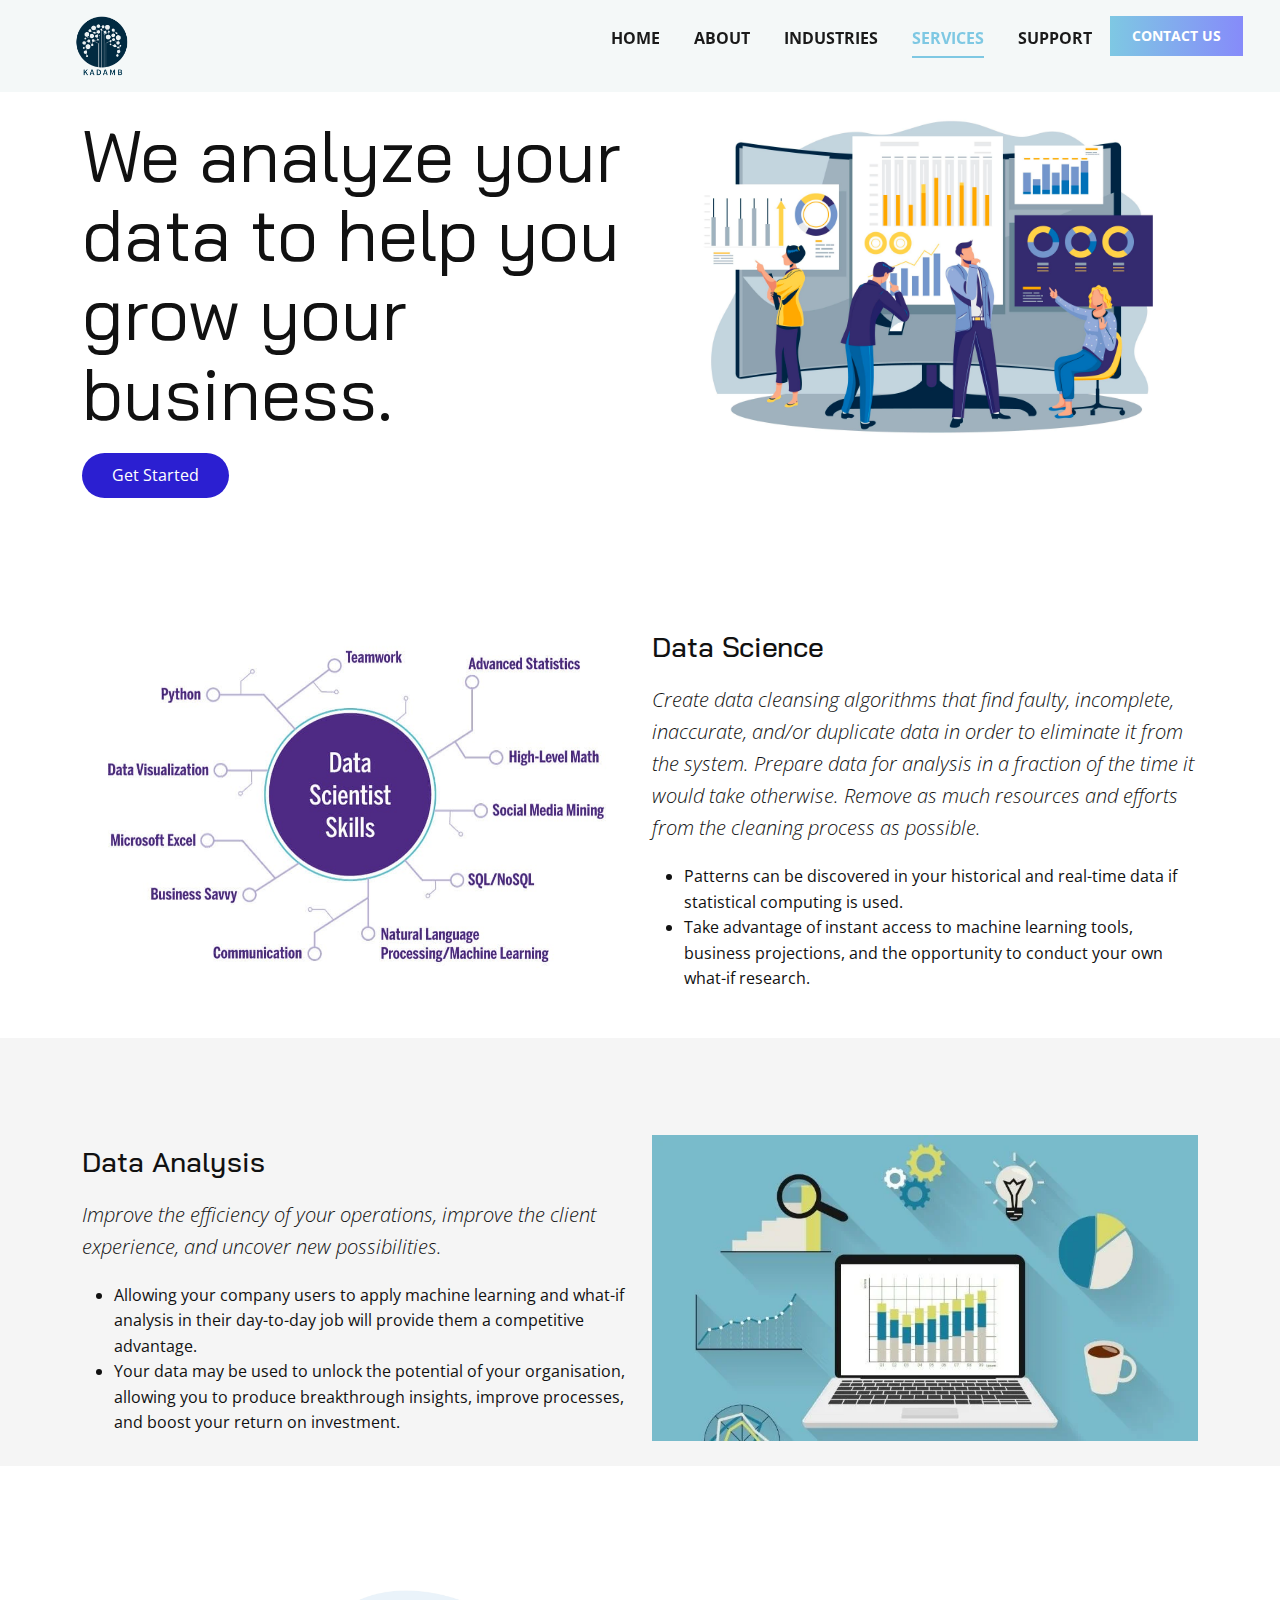
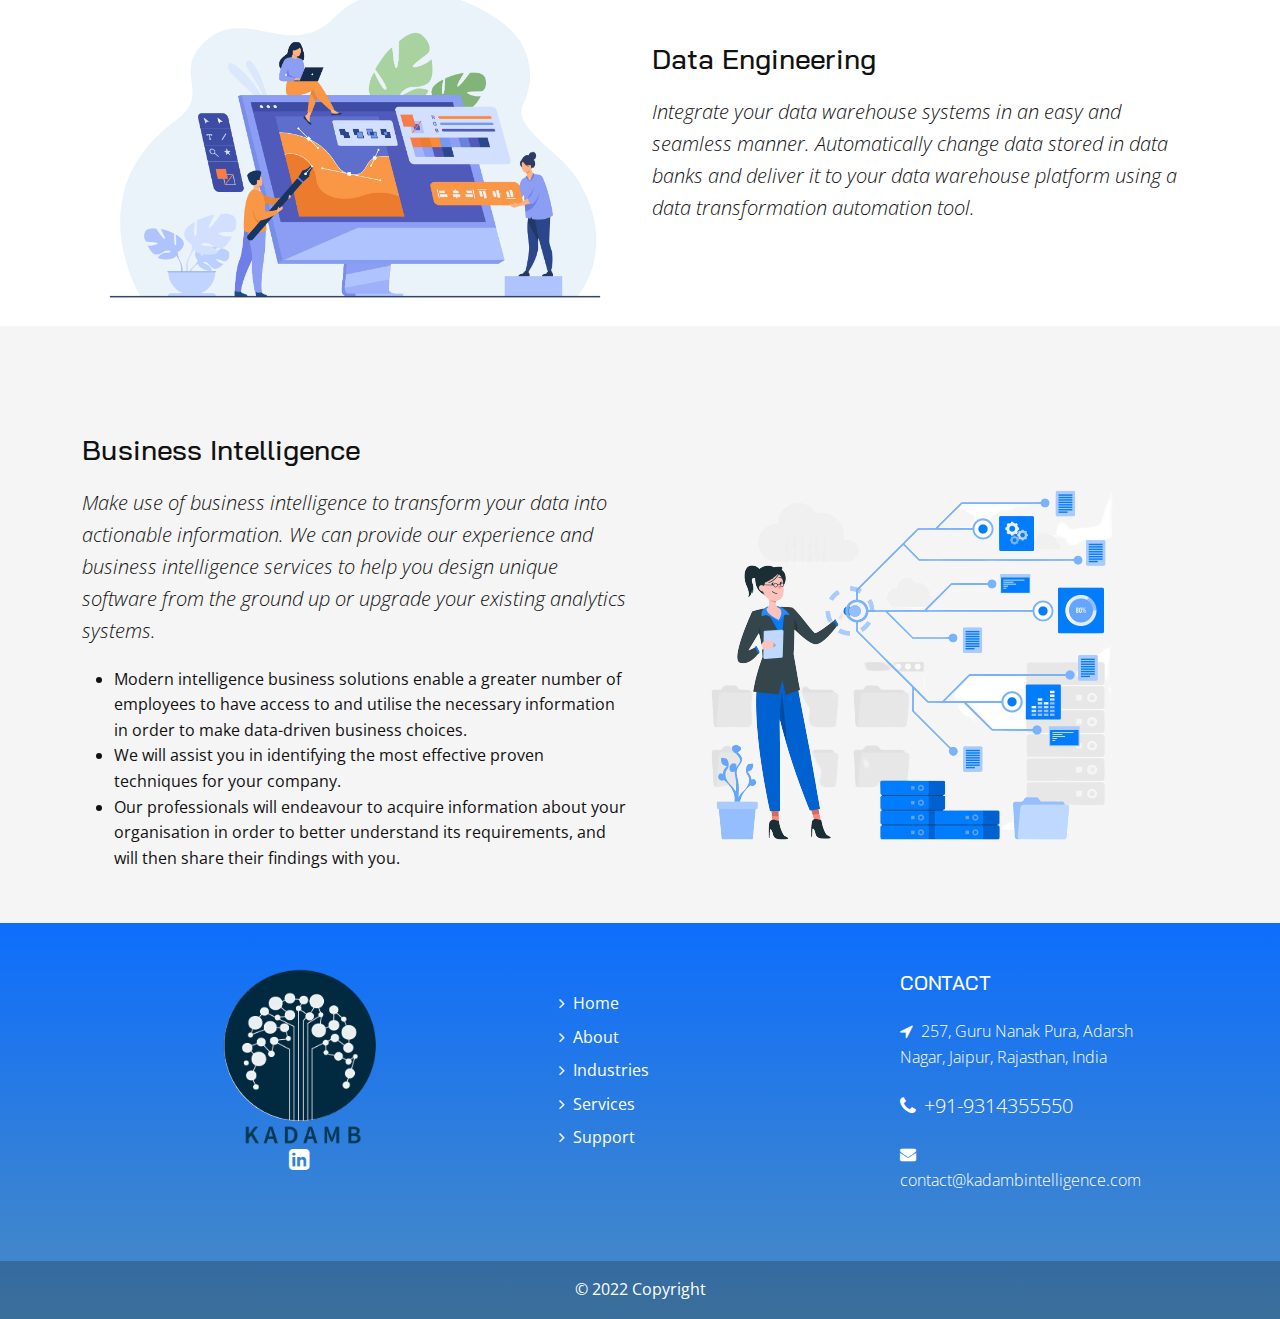
<file: Services.html>
<!DOCTYPE html>
<html style="font-size: 16px;" lang="en-IN">

<head>
  <meta name="viewport" content="width=device-width, initial-scale=1.0">
  <meta charset="utf-8">
  <meta name="keywords" content="">
  <meta name="description" content="">
  <meta name="page_type" content="np-template-header-footer-from-plugin">
  <title>Services</title>
  <link rel="stylesheet" href="./CSS-libraries/nicepage.css" media="screen">
  <link rel="stylesheet" href="./Styles/Services.css" media="screen">
  <link rel="stylesheet" href="./Styles/Global.css">
  <link rel="icon" type="image/x-icon" href="/images/logo.png">
  <script class="u-script" type="text/javascript" src="./JS-libraries/jquery.min.js" defer=""></script>
  <script class="u-script" type="text/javascript" src="./JS-libraries/nicepage.min.js" defer=""></script>
  <link id="u-theme-google-font" rel="stylesheet"
    href="https://fonts.googleapis.com/css?family=Open+Sans:300,300i,400,400i,600,600i,700,700i,800,800i|Bai+Jamjuree:200,200i,300,300i,400,400i,500,500i,600,600i,700,700i">

  <link href="./CSS-libraries/bootstrap.5.1.3.min.css"rel="stylesheet">
  <link rel="stylesheet" href="https://cdnjs.cloudflare.com/ajax/libs/font-awesome/4.6.0/css/font-awesome.min.css">

  <script type="application/ld+json">{
		"@context": "http://schema.org",
		"@type": "Organization",
		"name": "Site1",
		"logo": "#"
}</script>
  <meta name="theme-color" content="#7EC8E3">
  <meta property="og:title" content="Services">
  <meta property="og:description" content="">
  <meta property="og:type" content="website">
</head>
<div class="preloader">
  <img class="preloader-image" src="./images/preloader.gif"  alt="">
</div>
  <div class="preloaderlayer"></div>
<body class="u-body">
  <header class="fixedposition u-align-center-sm u-align-center-xs u-clearfix u-header u-header" id="sec-dd13">
    <div class="u-clearfix u-sheet u-sheet-1">
      <a href="/index.html#contact_us" data-page-id="2206810918"
        class="u-btn u-button-style u-gradient u-none u-text-body-alt-color u-btn-1 responsiveContactusPosition ">CONTACT US</a>
      <nav class="u-align-left u-menu u-menu-dropdown u-offcanvas u-menu-1" data-responsive-from="MD">
        <div class="menu-collapse responsiveHamburgerPosition"  
          style="font-size: 1rem; letter-spacing: 0px; font-weight: 700; text-transform: uppercase;">
          <a class="u-button-style u-custom-active-border-color u-custom-active-color u-custom-border u-custom-border-color u-custom-borders u-custom-hover-border-color u-custom-hover-color u-custom-left-right-menu-spacing u-custom-text-active-color u-custom-text-color u-custom-text-hover-color u-custom-top-bottom-menu-spacing u-nav-link"
            href="#">
            <svg class="u-svg-link" preserveAspectRatio="xMidYMin slice" viewBox="0 0 302 302" style="">
              <use xmlns:xlink="http://www.w3.org/1999/xlink" xlink:href="#svg-8a8f"></use>
            </svg>
            <svg xmlns="http://www.w3.org/2000/svg" xmlns:xlink="http://www.w3.org/1999/xlink" version="1.1"
              id="svg-8a8f" x="0px" y="0px" viewBox="0 0 302 302" style="enable-background:new 0 0 302 302;"
              xml:space="preserve" class="u-svg-content">
              <g>
                <rect y="36" width="302" height="30"></rect>
                <rect y="236" width="302" height="30"></rect>
                <rect y="136" width="302" height="30"></rect>
              </g>
              <g></g>
              <g></g>
              <g></g>
              <g></g>
              <g></g>
              <g></g>
              <g></g>
              <g></g>
              <g></g>
              <g></g>
              <g></g>
              <g></g>
              <g></g>
              <g></g>
              <g></g>
            </svg>
          </a>
        </div>
        <div class="u-custom-menu u-nav-container">
          <ul class="u-nav u-spacing-30 u-unstyled u-nav-1">
            <li class="u-nav-item "><a   
                class="u-border-2 u-border-active-palette-1-base u-border-hover-palette-1-base u-border-no-left u-border-no-right u-border-no-top u-button-style u-nav-link u-text-active-palette-1-base u-text-grey-90 u-text-hover-grey-90"
                href="index.html" style="padding: 10px 0px;">Home</a>
            </li>
            <li class="u-nav-item "><a  
                class="u-border-2 u-border-active-palette-1-base u-border-hover-palette-1-base u-border-no-left u-border-no-right u-border-no-top u-button-style u-nav-link u-text-active-palette-1-base u-text-grey-90 u-text-hover-grey-90"
                href="About.html" style="padding: 10px 0px;">About</a>
              <div class="u-nav-popup">
                <ul class="u-h-spacing-20 u-nav u-unstyled u-v-spacing-10 u-nav-2">
                  <li class="u-nav-item"><a class="u-button-style u-nav-link u-white" href="About.html#about_us"
                      data-page-id="48129665">About Us</a>
                  </li>
                  <li class="u-nav-item"><a class="u-button-style u-nav-link u-white" href="About.html#our_vision"
                      data-page-id="48129665">Our Vision</a>
                  </li>
                  <li class="u-nav-item"><a class="u-button-style u-nav-link u-white" href="About.html#why_us"
                      data-page-id="48129665">Why Us</a>
                  </li>
                </ul>
              </div>
            </li>
            <li class="u-nav-item "><a  
                class="u-border-2 u-border-active-palette-1-base u-border-hover-palette-1-base u-border-no-left u-border-no-right u-border-no-top u-button-style u-nav-link u-text-active-palette-1-base u-text-grey-90 u-text-hover-grey-90"
                href="Industries.html" style="padding: 10px 0px;">Industries</a>
              <div class="u-nav-popup">
                <ul class="u-h-spacing-20 u-nav u-unstyled u-v-spacing-10 u-nav-3">
                  <li class="u-nav-item"><a class="u-button-style u-nav-link u-white" href="Industries.html#link-retail"
                      data-page-id="976527205">Retail</a>
                  </li>
                  <li class="u-nav-item"><a class="u-button-style u-nav-link u-white" href="Industries.html#link-healthcare"
                      data-page-id="976527205">Healthcare</a>
                  </li>
                  <li class="u-nav-item"><a class="u-button-style u-nav-link u-white" href="Industries.html#link-realestate"
                      data-page-id="976527205">Real Estate</a>
                  </li>
                  <li class="u-nav-item"><a class="u-button-style u-nav-link u-white" href="Industries.html#link-finance"
                      data-page-id="976527205">Finance</a>
                  </li>
                  <li class="u-nav-item"><a class="u-button-style u-nav-link u-white" href="Industries.html#link-logistics"
                      data-page-id="976527205">Logistics</a>
                  </li>
                  <li class="u-nav-item"><a class="u-button-style u-nav-link u-white" href="Industries.html#link-manufacturing"
                      data-page-id="976527205">Manufacturing</a>
                  </li>
                </ul>
              </div>
            </li>
            <li class="u-nav-item "><a  
                class="u-border-2 u-border-active-palette-1-base u-border-hover-palette-1-base u-border-no-left u-border-no-right u-border-no-top u-button-style u-nav-link u-text-active-palette-1-base u-text-grey-90 u-text-hover-grey-90"
                href="Services.html" style="padding: 10px 0px;">Services</a>
              <!-- <div class="u-nav-popup">
                <ul class="u-h-spacing-20 u-nav u-unstyled u-v-spacing-10 u-nav-4">
                  <li class="u-nav-item"><a class="u-button-style u-nav-link u-white">Data Sciences</a>
                  </li>
                  <li class="u-nav-item"><a class="u-button-style u-nav-link u-white">Data Analysis</a>
                  </li>
                  <li class="u-nav-item"><a class="u-button-style u-nav-link u-white">Data Engineering</a>
                  </li>
                  <li class="u-nav-item"><a class="u-button-style u-nav-link u-white">Business Intelligence</a>
                  </li>
                </ul>
              </div> -->
            </li>
            <li class="u-nav-item "><a  
                class="u-border-2 u-border-active-palette-1-base u-border-hover-palette-1-base u-border-no-left u-border-no-right u-border-no-top u-button-style u-nav-link u-text-active-palette-1-base u-text-grey-90 u-text-hover-grey-90"
                href="Support.html" style="padding: 10px 0px;">Support</a>
               
            </li>
          </ul>
        </div>
        <div class="u-custom-menu u-nav-container-collapse">
          <div
            class="u-align-center u-white u-container-style u-inner-container-layout u-opacity u-opacity-75 u-sidenav">
            <div class="u-inner-container-layout u-sidenav-overflow">
              <div class="u-menu-close"></div>
              <ul class="u-align-center text-left-mobileview u-nav u-popupmenu-items u-unstyled u-nav-6">
                <li class="u-nav-item toMakeTextResponsive"><a class="u-button-style u-nav-link" href="index.html"
                    style="padding: 10px 0px;">Home</a>
                </li>
                <li class="u-nav-item toMakeTextResponsive"><a class="u-button-style u-nav-link" href="About.html"
                    style="padding: 10px 0px;">About</a>
                  <div class="u-nav-popup">
                    <ul class="text-left-mobileview-padding u-h-spacing-20 u-nav u-unstyled u-v-spacing-10 u-nav-7">
                      <li class="u-nav-item"><a class="u-button-style u-nav-link" href="About.html#about_us"
                          data-page-id="48129665">About Us</a>
                      </li>
                      <li class="u-nav-item"><a class="u-button-style u-nav-link" href="About.html#our_vision"
                          data-page-id="48129665">Our Vision</a>
                      </li>
                      <li class="u-nav-item"><a class="u-button-style u-nav-link" href="About.html#why_us"
                          data-page-id="48129665">Why Us</a>
                      </li>
                    </ul>
                  </div>
                </li>
                <li class="u-nav-item toMakeTextResponsive"><a class="u-button-style u-nav-link" href="Industries.html"
                    style="padding: 10px 0px;">Industries</a>
                  <div class="u-nav-popup">
                    <ul class="text-left-mobileview-padding u-h-spacing-20 u-nav u-unstyled u-v-spacing-10 u-nav-8">
                      <li class="u-nav-item"><a class="u-button-style u-nav-link" href="Industries.html#link-retail"
                          data-page-id="976527205">Retail</a>
                      </li>
                      <li class="u-nav-item"><a class="u-button-style u-nav-link" href="Industries.html#link-healthcare"
                          data-page-id="976527205">Healthcare</a>
                      </li>
                      <li class="u-nav-item"><a class="u-button-style u-nav-link" href="Industries.html#link-realestate"
                          data-page-id="976527205">Real Estate</a>
                      </li>
                      <li class="u-nav-item"><a class="u-button-style u-nav-link" href="Industries.html#link-finance"
                          data-page-id="976527205">Finance</a>
                      </li>
                      <li class="u-nav-item"><a class="u-button-style u-nav-link" href="Industries.html#link-logistics"
                          data-page-id="976527205">Logistics</a>
                      </li>
                      <li class="u-nav-item"><a class="u-button-style u-nav-link" href="Industries.html#link-manufacturing"
                          data-page-id="976527205">Manufacturing</a>
                      </li>
                    </ul>
                  </div>
                </li>
                <li class="u-nav-item toMakeTextResponsive"><a class="u-button-style u-nav-link" href="Services.html"
                    style="padding: 10px 0px;">Services</a>
                  <!-- <div class="u-nav-popup">
                    <ul class="u-h-spacing-20 u-nav u-unstyled u-v-spacing-10 u-nav-9">
                      <li class="u-nav-item"><a class="u-button-style u-nav-link">Data Sciences</a>
                      </li>
                      <li class="u-nav-item"><a class="u-button-style u-nav-link">Data Analysis</a>
                      </li>
                      <li class="u-nav-item"><a class="u-button-style u-nav-link">Data Engineering</a>
                      </li>
                      <li class="u-nav-item"><a class="u-button-style u-nav-link">Business Intelligence</a>
                      </li>
                    </ul>
                  </div> -->
                </li>
                <li class="u-nav-item toMakeTextResponsive"><a class="u-button-style u-nav-link" href="Support.html"
                    style="padding: 10px 0px;">Support</a>
                  <div class="u-nav-popup">
                    <ul class="text-left-mobileview-paddingtext-left-mobileview-padding u-h-spacing-20 u-nav u-unstyled u-v-spacing-10 u-nav-10">
                      <li class="u-nav-item"><a class="u-button-style u-nav-link" href="Support.html#sec-b7e7"
                          data-page-id="521828048">FAQs</a>
                      </li>
                    </ul>
                  </div>
                </li>
              </ul>
            </div>
          </div>
          <div class="u-blue u-menu-overlay u-opacity u-opacity-70"></div>
        </div>
      </nav>
      <a href="index.html" class="u-image u-logo u-image-1" data-image-width="80" data-image-height="40">
       <img src="./images/logo.png" class="positioninbetween u-logo-image u-logo-image-1">
      </a>
    </div>
  </header>
  
  <!-- *******************Services Section******************* -->
  <!-- ======= Hero Section ======= -->
  <section id="hero">

    <div class="container">
      <div class="row">
        <div class="col-lg-6 pt-5 pt-lg-0 order-2 order-lg-1 d-flex flex-column justify-content-center" data-aos="fade-up">
          <div>
            <h1>We analyze your data to help you grow your business.</h1>
            <a href="#data_science" class="btn-get-started scrollto">
            <button class="u-btn u-border-none u-btn-round u-button-style u-color-scheme-summer-time u-color-style-multicolor-1 u-palette-1-base u-radius-50 u-btn-1">Get Started</button>
            </a>
            </div>
        </div>
        <div class="col-lg-6 order-1 order-lg-2 hero-img" data-aos="fade-left">
          <img src="./images/data_science_illustration.jpg" class="img-fluid" alt="">
        </div>
      </div>
    </div>

  </section>
  <!-- End Hero -->

  <main id="main">

    <section id="data_science" class="about padding_in_btw margin_bottom">
      <div class="container">

        <div class="row">
          <div class="col-lg-6" data-aos="zoom-in">
            <img src="./images/pic3.jpeg" class="img-fluid" alt="">
          </div>
          <div class="col-lg-6 d-flex flex-column justify-contents-center padding_rl" data-aos="fade-left">
            <div class="content pt-4 pt-lg-0">
              <h3>Data Science</h3>
              <p class="fst-italic">
                Create data cleansing algorithms that find faulty, incomplete, inaccurate, and/or duplicate data in order to eliminate it from the system. Prepare data for analysis in a fraction of the time it would take otherwise. Remove as much resources and efforts from the cleaning process as possible.
 
              </p>
              <ul>
                <li><i class="bi bi-check-circle"></i> Patterns can be discovered in your historical and real-time data if statistical computing is used.</li>
                <li><i class="bi bi-check-circle"></i> Take advantage of instant access to machine learning tools, business projections, and the opportunity to conduct your own what-if research.</li>
              </ul>
              <!-- <p>
                Ullamco laboris nisi ut aliquip ex ea commodo consequat. Duis aute irure dolor in reprehenderit in voluptate tera noden carma palorp mades tera.
              </p> -->
            </div>
          </div>
        </div>

      </div>
    </section>
    
    <section id="data_analysis" class="about alt_bgcolor">
      <div class="container">
        <div class="row d-flex flex-row-reverse">
          <div class="col-lg-6 img_padding_mv" data-aos="zoom-in">
            <img src="./images/service_4.webp" class="img-fluid" alt="">
          </div>
          <div class="col-lg-6 d-flex flex-column justify-contents-center padding_rl" data-aos="fade-left">
            <div class="content pt-4 pt-lg-0">
              <h3>Data Analysis</h3>
              <p class="fst-italic">
                Improve the efficiency of your operations, improve the client experience, and uncover new possibilities. 
              </p>
              <ul>
                <li><i class="bi bi-check-circle"></i> Allowing your company users to apply machine learning and what-if analysis in their day-to-day job will provide them a competitive advantage.</li>
                <li><i class="bi bi-check-circle"></i>  Your data may be used to unlock the potential of your organisation, allowing you to produce breakthrough insights, improve processes, and boost your return on investment.</li>
              </ul>
              <!-- <p>
                Ullamco laboris nisi ut aliquip ex ea commodo consequat. Duis aute irure dolor in reprehenderit in voluptate tera noden carma palorp mades tera.
              </p> -->
            </div>
          </div>
        </div>

      </div>
    </section>
    
    <section id="data_engineering" class="about margin_bottom">
      <div class="container">

        <div class="row">
          <div class="col-lg-6" data-aos="zoom-in">
            <img src="./images/service_1.jpg" class="img-fluid" alt="">
          </div>
          <div class="col-lg-6 d-flex flex-column justify-contents-center padding_rl" data-aos="fade-left">
            <div class="content pt-4 pt-lg-0">
              <h3 style="margin-top: 70px;">Data Engineering</h3>
              <p class="fst-italic">
                Integrate your data warehouse systems in an easy and seamless manner. Automatically change data stored in data banks and deliver it to your data warehouse platform using a data transformation automation tool.
              </p>
              <!-- <ul>
                <li><i class="bi bi-check-circle"></i> Ullamco laboris nisi ut aliquip ex ea commodo consequat.</li>
                <li><i class="bi bi-check-circle"></i> Duis aute irure dolor in reprehenderit in voluptate velit.</li>
                <li><i class="bi bi-check-circle"></i> Ullamco laboris nisi ut aliquip ex ea commodo consequat. Duis aute irure dolor in reprehenderit in voluptate trideta storacalaperd</li>
              </ul>
              <p>
                Ullamco laboris nisi ut aliquip ex ea commodo consequat. Duis aute irure dolor in reprehenderit in voluptate tera noden carma palorp mades tera.
              </p> -->
            </div>
          </div>
        </div>

      </div>
    </section>

    <section id="business_intelligence" class="about alt_bgcolor">
      <div class="container">

        <div class="row d-flex flex-row-reverse">
          <div class="col-lg-6" data-aos="zoom-in">
            <img src="./images/service_2.png" class="img-fluid" alt="">
          </div>
          <div class="col-lg-6 d-flex flex-column justify-contents-center padding_rl" data-aos="fade-left">
            <div class="content pt-4 pt-lg-0">
              <h3>Business Intelligence</h3>
              <p class="fst-italic">
                Make use of business intelligence to transform your data into actionable information. We can provide our experience and business intelligence services to help you design unique software from the ground up or upgrade your existing analytics systems. 
              </p>
              <ul>
                <li><i class="bi bi-check-circle"></i> Modern intelligence business solutions enable a greater number of employees to have access to and utilise the necessary information in order to make data-driven business choices.</li>
                <li><i class="bi bi-check-circle"></i> We will assist you in identifying the most effective proven techniques for your company.</li>
                <li><i class="bi bi-check-circle"></i> Our professionals will endeavour to acquire information about your organisation in order to better understand its requirements, and will then share their findings with you.</li>
              </ul>
              <!-- <p>
                Ullamco laboris nisi ut aliquip ex ea commodo consequat. Duis aute irure dolor in reprehenderit in voluptate tera noden carma palorp mades tera.
              </p> -->
            </div>
          </div>
        </div>

      </div>
    </section>


  <!-- *******************Our footer************************* -->

  <footer class="bg-primary text-center text-lg-start text-white">
    <!-- Grid container -->
    <div class="container p-4 mt-0">
      <!--Grid row-->
      <div class="row my-4">
        <!--Grid column-->
        <div class="col-lg-4 mx-auto col-md-6 mb-4 mb-md-0">

          <div
            class="rounded-circle bg-white shadow-1-strong d-flex align-items-center justify-content-center mb-4 mx-auto"
            style="width: 150px; height: 150px;">
            <img class="footer_img" src="./images/logo.png" height="70px" alt=""
              loading="lazy" />
          </div>

          <p class="text-center">  </p>

           <ul class="list-unstyled d-flex flex-row justify-content-center">
            <!-- <li>
              <a class="text-white px-2" href="#!">
                <i class="fa fa-facebook-square"></i>
              </a>
            </li>
            <li>
              <a class="text-white px-2" href="#!">
                <i class="fa fa-instagram"></i>
              </a>
            </li>
            <li>
              <a class="text-white ps-2" href="#!">
                <i class="fa fa-youtube"></i>
              </a>
            </li> -->
            <a class="text-white px-2" target="_blank" href="https://www.linkedin.com/company/kadamb-intelligence/">
              <h4><i class="fa fa-linkedin-square"></i></h4>
            </a>
          </li>
          </ul> 

        </div>
        <!--Grid column-->


        
        <div class="col-lg-3 mx-auto  col-md-6 mb-4 mb-md-0">
          <!-- <h5 class="text-uppercase margin-gap
              margin-gap mb-4">Industries</h5>
              
          <h5 class="text-uppercase margin-gap
              margin-gap mb-4">Industries</h5>
              <h5 class="text-uppercase margin-gap
              margin-gap mb-4">Industries</h5>
              <h5 class="text-uppercase margin-gap
              margin-gap mb-4">Industries</h5>
              <h5 class="text-uppercase margin-gap
              margin-gap mb-4">Industries</h5>   -->

          <ul class="list-unstyled">
            <li class="mb-2">
              <a href="/index.html" class="text-white"><i class="fa fa-solid fa-angle-right"> &nbsp </i>Home</a>
            </li>
            <li class="mb-2">
              <a href="/About.html" class="text-white"><i class="fa fa-solid fa-angle-right"> &nbsp </i>About</a>
            </li>
            <li class="mb-2">
              <a href="/Industries.html" class="text-white"><i class="fa fa-solid fa-angle-right"> &nbsp </i>Industries</a>
            </li>
            <li class="mb-2">
              <a href="/Services.html" class="text-white"><i class="fa fa-solid fa-angle-right"> &nbsp </i>Services</a>
            </li>
            <li class="mb-2">
              <a href="/Support.html" class="text-white"><i class="fa fa-solid fa-angle-right"> &nbsp </i>Support</a>
            </li>
          </ul> 
        </div>


        <!--Grid column-->
        <div class="col-lg-3 mx-auto  col-md-6 mb-4 mb-md-0">
          <h5 class="text-uppercase margin-gap
              margin-gap mb-4">Contact</h5>

          <ul class="list-unstyled">
            <li>
              <p style="font-size: medium;"><i class="fa fa-solid fa-location-arrow"> &nbsp;</i>257, Guru Nanak Pura, Adarsh Nagar,  Jaipur, Rajasthan, India</p>
            </li>
            <li>
              <p><i class="fa fa-phone pe-2"></i>+91-9314355550</p>
            </li>
            <li>
              <p style="font-size: medium;"><i class="fa fa-envelope pe-2 mb-0"></i>contact@kadambintelligence.com</p>
            </li>
          </ul>
        </div>
        <!--Grid column-->
      </div>
      <!--Grid row-->
    </div>
    <!-- Grid container -->

    <!-- Copyright -->
    <div class="text-center p-3" style="background-color: rgba(0, 0, 0, 0.2)">
      ©  2022 Copyright
    </div>
    <!-- Copyright -->
  </footer>

  <script src="./Scripts/Global.js"></script>
</body>

</html>
</file>
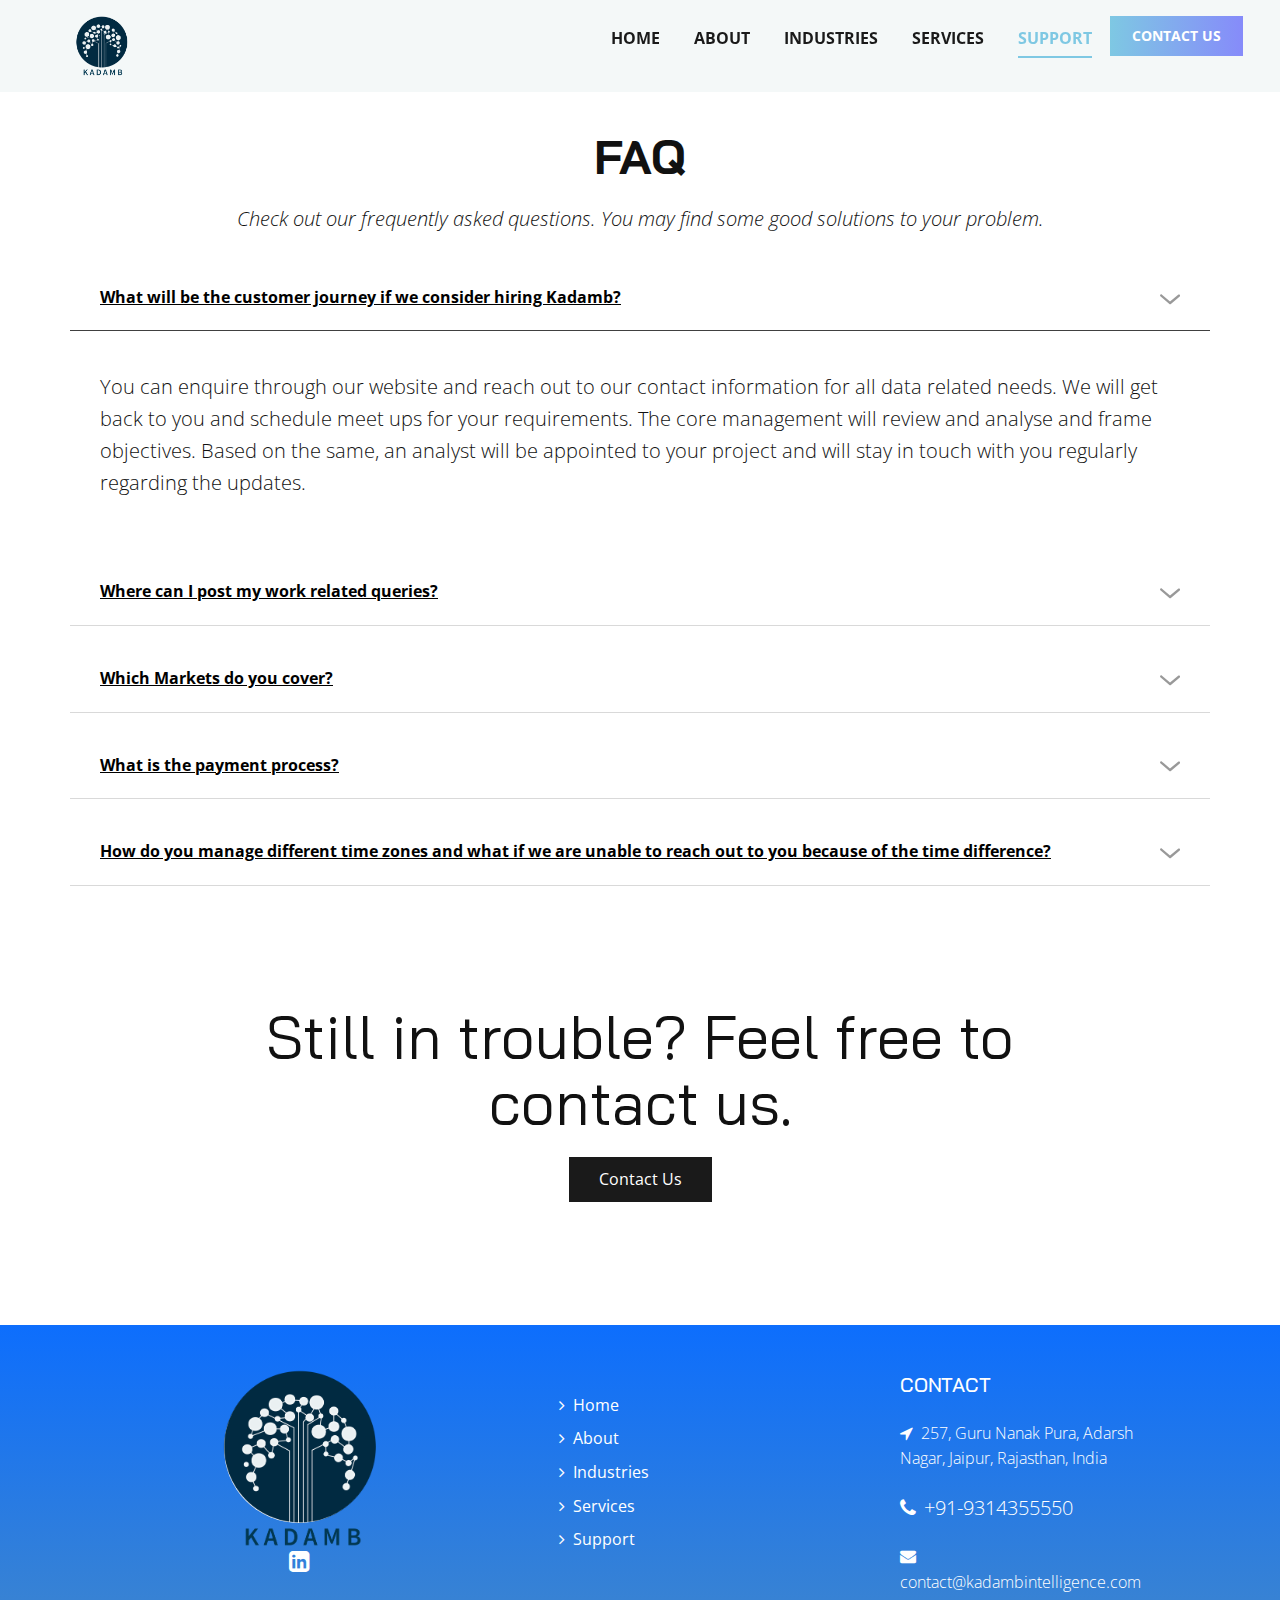
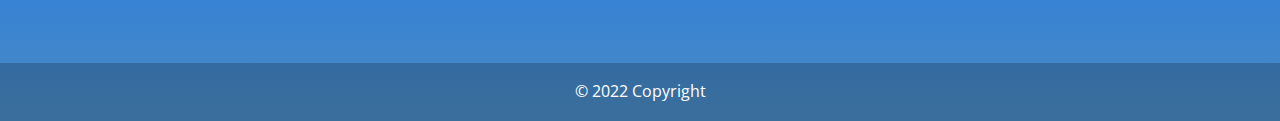
<file: Support.html>
<!DOCTYPE html>
<html style="font-size: 16px;" lang="en-IN">

<head>
  <meta name="viewport" content="width=device-width, initial-scale=1.0">
  <meta charset="utf-8">
  <meta name="keywords" content="faq, Still in trouble? Feel free to contact us.">
  <meta name="description" content="">
  <meta name="page_type" content="np-template-header-footer-from-plugin">
  <title>Support</title>
  <link rel="stylesheet" href="./CSS-libraries/nicepage.css" media="screen">
  <link rel="stylesheet" href="./Styles/Support.css" media="screen">
  <link rel="stylesheet" href="./Styles/Global.css">
  <link rel="icon" type="image/x-icon" href="/images/logo.png">
  <script class="u-script" type="text/javascript" src="./JS-libraries/jquery.min.js" defer=""></script>
  <script class="u-script" type="text/javascript" src="./JS-libraries/nicepage.min.js" defer=""></script>
  <link id="u-theme-google-font" rel="stylesheet"
    href="https://fonts.googleapis.com/css?family=Open+Sans:300,300i,400,400i,600,600i,700,700i,800,800i|Bai+Jamjuree:200,200i,300,300i,400,400i,500,500i,600,600i,700,700i">

  <link href="./CSS-libraries/bootstrap.5.1.3.min.css"rel="stylesheet">
  <link rel="stylesheet" href="https://cdnjs.cloudflare.com/ajax/libs/font-awesome/4.6.0/css/font-awesome.min.css">

  <script type="application/ld+json">{
		"@context": "http://schema.org",
		"@type": "Organization",
		"name": "Site1",
		"logo": "#"
  }</script>
  <meta name="theme-color" content="#7EC8E3">
  <meta property="og:title" content="Support">
  <meta property="og:description" content="">
  <meta property="og:type" content="website">
</head>
<div class="preloader">
  <img class="preloader-image" src="./images/preloader.gif"  alt="">
</div>
  <div class="preloaderlayer"></div>
<body class="u-body">
  <header class="fixedposition u-align-center-sm u-align-center-xs u-clearfix u-header u-header" id="sec-dd13">
    <div class="u-clearfix u-sheet u-sheet-1">
      <a href="/index.html#contact_us" data-page-id="2206810918"
        class="u-btn u-button-style u-gradient u-none u-text-body-alt-color u-btn-1 responsiveContactusPosition ">CONTACT US</a>
      <nav class="u-align-left u-menu u-menu-dropdown u-offcanvas u-menu-1" data-responsive-from="MD">
        <div class="menu-collapse responsiveHamburgerPosition"  
          style="font-size: 1rem; letter-spacing: 0px; font-weight: 700; text-transform: uppercase;">
          <a class="u-button-style u-custom-active-border-color u-custom-active-color u-custom-border u-custom-border-color u-custom-borders u-custom-hover-border-color u-custom-hover-color u-custom-left-right-menu-spacing u-custom-text-active-color u-custom-text-color u-custom-text-hover-color u-custom-top-bottom-menu-spacing u-nav-link"
            href="#">
            <svg class="u-svg-link" preserveAspectRatio="xMidYMin slice" viewBox="0 0 302 302" style="">
              <use xmlns:xlink="http://www.w3.org/1999/xlink" xlink:href="#svg-8a8f"></use>
            </svg>
            <svg xmlns="http://www.w3.org/2000/svg" xmlns:xlink="http://www.w3.org/1999/xlink" version="1.1"
              id="svg-8a8f" x="0px" y="0px" viewBox="0 0 302 302" style="enable-background:new 0 0 302 302;"
              xml:space="preserve" class="u-svg-content">
              <g>
                <rect y="36" width="302" height="30"></rect>
                <rect y="236" width="302" height="30"></rect>
                <rect y="136" width="302" height="30"></rect>
              </g>
              <g></g>
              <g></g>
              <g></g>
              <g></g>
              <g></g>
              <g></g>
              <g></g>
              <g></g>
              <g></g>
              <g></g>
              <g></g>
              <g></g>
              <g></g>
              <g></g>
              <g></g>
            </svg>
          </a>
        </div>
        <div class="u-custom-menu u-nav-container">
          <ul class="u-nav u-spacing-30 u-unstyled u-nav-1">
            <li class="u-nav-item "><a   
                class="u-border-2 u-border-active-palette-1-base u-border-hover-palette-1-base u-border-no-left u-border-no-right u-border-no-top u-button-style u-nav-link u-text-active-palette-1-base u-text-grey-90 u-text-hover-grey-90"
                href="index.html" style="padding: 10px 0px;">Home</a>
            </li>
            <li class="u-nav-item "><a  
                class="u-border-2 u-border-active-palette-1-base u-border-hover-palette-1-base u-border-no-left u-border-no-right u-border-no-top u-button-style u-nav-link u-text-active-palette-1-base u-text-grey-90 u-text-hover-grey-90"
                href="About.html" style="padding: 10px 0px;">About</a>
              <div class="u-nav-popup">
                <ul class="u-h-spacing-20 u-nav u-unstyled u-v-spacing-10 u-nav-2">
                  <li class="u-nav-item"><a class="u-button-style u-nav-link u-white" href="About.html#about_us"
                      data-page-id="48129665">About Us</a>
                  </li>
                  <li class="u-nav-item"><a class="u-button-style u-nav-link u-white" href="About.html#our_vision"
                      data-page-id="48129665">Our Vision</a>
                  </li>
                  <li class="u-nav-item"><a class="u-button-style u-nav-link u-white" href="About.html#why_us"
                      data-page-id="48129665">Why Us</a>
                  </li>
                </ul>
              </div>
            </li>
            <li class="u-nav-item "><a  
                class="u-border-2 u-border-active-palette-1-base u-border-hover-palette-1-base u-border-no-left u-border-no-right u-border-no-top u-button-style u-nav-link u-text-active-palette-1-base u-text-grey-90 u-text-hover-grey-90"
                href="Industries.html" style="padding: 10px 0px;">Industries</a>
              <div class="u-nav-popup">
                <ul class="u-h-spacing-20 u-nav u-unstyled u-v-spacing-10 u-nav-3">
                  <li class="u-nav-item"><a class="u-button-style u-nav-link u-white" href="Industries.html#link-retail"
                      data-page-id="976527205">Retail</a>
                  </li>
                  <li class="u-nav-item"><a class="u-button-style u-nav-link u-white" href="Industries.html#link-healthcare"
                      data-page-id="976527205">Healthcare</a>
                  </li>
                  <li class="u-nav-item"><a class="u-button-style u-nav-link u-white" href="Industries.html#link-realestate"
                      data-page-id="976527205">Real Estate</a>
                  </li>
                  <li class="u-nav-item"><a class="u-button-style u-nav-link u-white" href="Industries.html#link-finance"
                      data-page-id="976527205">Finance</a>
                  </li>
                  <li class="u-nav-item"><a class="u-button-style u-nav-link u-white" href="Industries.html#link-logistics"
                      data-page-id="976527205">Logistics</a>
                  </li>
                  <li class="u-nav-item"><a class="u-button-style u-nav-link u-white" href="Industries.html#link-manufacturing"
                      data-page-id="976527205">Manufacturing</a>
                  </li>
                </ul>
              </div>
            </li>
            <li class="u-nav-item "><a  
                class="u-border-2 u-border-active-palette-1-base u-border-hover-palette-1-base u-border-no-left u-border-no-right u-border-no-top u-button-style u-nav-link u-text-active-palette-1-base u-text-grey-90 u-text-hover-grey-90"
                href="Services.html" style="padding: 10px 0px;">Services</a>
              <!-- <div class="u-nav-popup">
                <ul class="u-h-spacing-20 u-nav u-unstyled u-v-spacing-10 u-nav-4">
                  <li class="u-nav-item"><a class="u-button-style u-nav-link u-white">Data Sciences</a>
                  </li>
                  <li class="u-nav-item"><a class="u-button-style u-nav-link u-white">Data Analysis</a>
                  </li>
                  <li class="u-nav-item"><a class="u-button-style u-nav-link u-white">Data Engineering</a>
                  </li>
                  <li class="u-nav-item"><a class="u-button-style u-nav-link u-white">Business Intelligence</a>
                  </li>
                </ul>
              </div> -->
            </li>
            <li class="u-nav-item "><a  
                class="u-border-2 u-border-active-palette-1-base u-border-hover-palette-1-base u-border-no-left u-border-no-right u-border-no-top u-button-style u-nav-link u-text-active-palette-1-base u-text-grey-90 u-text-hover-grey-90"
                href="Support.html" style="padding: 10px 0px;">Support</a>
               
            </li>
          </ul>
        </div>
        <div class="u-custom-menu u-nav-container-collapse">
          <div
            class="u-align-center u-white u-container-style u-inner-container-layout u-opacity u-opacity-75 u-sidenav">
            <div class="u-inner-container-layout u-sidenav-overflow">
              <div class="u-menu-close"></div>
              <ul class="u-align-center text-left-mobileview u-nav u-popupmenu-items u-unstyled u-nav-6">
                <li class="u-nav-item toMakeTextResponsive"><a class="u-button-style u-nav-link" href="index.html"
                    style="padding: 10px 0px;">Home</a>
                </li>
                <li class="u-nav-item toMakeTextResponsive"><a class="u-button-style u-nav-link" href="About.html"
                    style="padding: 10px 0px;">About</a>
                  <div class="u-nav-popup">
                    <ul class="text-left-mobileview-padding u-h-spacing-20 u-nav u-unstyled u-v-spacing-10 u-nav-7">
                      <li class="u-nav-item"><a class="u-button-style u-nav-link" href="About.html#about_us"
                          data-page-id="48129665">About Us</a>
                      </li>
                      <li class="u-nav-item"><a class="u-button-style u-nav-link" href="About.html#our_vision"
                          data-page-id="48129665">Our Vision</a>
                      </li>
                      <li class="u-nav-item"><a class="u-button-style u-nav-link" href="About.html#why_us"
                          data-page-id="48129665">Why Us</a>
                      </li>
                    </ul>
                  </div>
                </li>
                <li class="u-nav-item toMakeTextResponsive"><a class="u-button-style u-nav-link" href="Industries.html"
                    style="padding: 10px 0px;">Industries</a>
                  <div class="u-nav-popup">
                    <ul class="text-left-mobileview-padding u-h-spacing-20 u-nav u-unstyled u-v-spacing-10 u-nav-8">
                      <li class="u-nav-item"><a class="u-button-style u-nav-link" href="Industries.html#link-retail"
                          data-page-id="976527205">Retail</a>
                      </li>
                      <li class="u-nav-item"><a class="u-button-style u-nav-link" href="Industries.html#link-healthcare"
                          data-page-id="976527205">Healthcare</a>
                      </li>
                      <li class="u-nav-item"><a class="u-button-style u-nav-link" href="Industries.html#link-realestate"
                          data-page-id="976527205">Real Estate</a>
                      </li>
                      <li class="u-nav-item"><a class="u-button-style u-nav-link" href="Industries.html#link-finance"
                          data-page-id="976527205">Finance</a>
                      </li>
                      <li class="u-nav-item"><a class="u-button-style u-nav-link" href="Industries.html#link-logistics"
                          data-page-id="976527205">Logistics</a>
                      </li>
                      <li class="u-nav-item"><a class="u-button-style u-nav-link" href="Industries.html#link-manufacturing"
                          data-page-id="976527205">Manufacturing</a>
                      </li>
                    </ul>
                  </div>
                </li>
                <li class="u-nav-item toMakeTextResponsive"><a class="u-button-style u-nav-link" href="Services.html"
                    style="padding: 10px 0px;">Services</a>
                  <!-- <div class="u-nav-popup">
                    <ul class="u-h-spacing-20 u-nav u-unstyled u-v-spacing-10 u-nav-9">
                      <li class="u-nav-item"><a class="u-button-style u-nav-link">Data Sciences</a>
                      </li>
                      <li class="u-nav-item"><a class="u-button-style u-nav-link">Data Analysis</a>
                      </li>
                      <li class="u-nav-item"><a class="u-button-style u-nav-link">Data Engineering</a>
                      </li>
                      <li class="u-nav-item"><a class="u-button-style u-nav-link">Business Intelligence</a>
                      </li>
                    </ul>
                  </div> -->
                </li>
                <li class="u-nav-item toMakeTextResponsive"><a class="u-button-style u-nav-link" href="Support.html"
                    style="padding: 10px 0px;">Support</a>
                  <div class="u-nav-popup">
                    <ul class="text-left-mobileview-paddingtext-left-mobileview-padding u-h-spacing-20 u-nav u-unstyled u-v-spacing-10 u-nav-10">
                      <li class="u-nav-item"><a class="u-button-style u-nav-link" href="Support.html#sec-b7e7"
                          data-page-id="521828048">FAQs</a>
                      </li>
                    </ul>
                  </div>
                </li>
              </ul>
            </div>
          </div>
          <div class="u-blue u-menu-overlay u-opacity u-opacity-70"></div>
        </div>
      </nav>
      <a href="index.html" class="u-image u-logo u-image-1" data-image-width="80" data-image-height="40">
       <img src="./images/logo.png" class="positioninbetween u-logo-image u-logo-image-1">
      </a>
    </div>
  </header>
  
  <section class="u-align-center u-clearfix u-section-1" id="sec-b7e7">
    <div class="u-clearfix u-sheet u-valign-middle u-sheet-1">
      <h2 class="u-text u-text-default u-text-1">faq</h2>
      <p class="u-text u-text-2">Check out our frequently asked questions. You may find some good solutions to your
        problem.</p>
      <div class="u-accordion u-faq u-spacing-20 u-accordion-1">
        <div class="u-accordion-item">
          <a class="active u-accordion-link u-border-1 u-border-active-grey-75 u-border-grey-15 u-border-hover-grey-75 u-border-no-left u-border-no-right u-border-no-top u-button-style u-text-black u-accordion-link-1"
            id="link-accordion-6327" aria-controls="accordion-6327" aria-selected="true">
            <span class="u-accordion-link-text">What will be the customer journey if we consider hiring Kadamb?</span><span 
              class="u-accordion-link-icon u-icon u-text-black u-icon-1">

              <svg class="u-svg-link" preserveAspectRatio="xMidYMin slice" viewBox="0 0 16 16" style="">
                <use xmlns:xlink="http://www.w3.org/1999/xlink" xlink:href="#svg-8021"></use>


              </svg><svg class="u-svg-content" viewBox="0 0 16 16" x="0px" y="0px" id="svg-8021" style="">
                <path d="M8,10.7L1.6,5.3c-0.4-0.4-1-0.4-1.3,0c-0.4,0.4-0.4,0.9,0,1.3l7.2,6.1c0.1,0.1,0.4,0.2,0.6,0.2s0.4-0.1,0.6-0.2l7.1-6
	c0.4-0.4,0.4-0.9,0-1.3c-0.4-0.4-1-0.4-1.3,0L8,10.7z"></path>
              </svg></span>
          </a>
          <div class="u-accordion-active u-accordion-pane u-container-style u-accordion-pane-1" id="accordion-6327"
            aria-labelledby="link-accordion-6327">
            <div class="u-container-layout u-container-layout-1">
              <div class="fr-view u-clearfix u-rich-text u-text">
                <p>You can enquire through our website and reach out to our contact information for all data related needs. We will get back to you and schedule meet ups for your requirements. The core management will review and analyse and frame objectives. Based on the same, an analyst will be appointed to your project and will stay in touch with you regularly regarding the updates.</p>
              </div>
            </div>
          </div>
        </div>
        <div class="u-accordion-item">
          <a class="u-accordion-link u-border-1 u-border-active-grey-75 u-border-grey-15 u-border-hover-grey-75 u-border-no-left u-border-no-right u-border-no-top u-button-style u-text-black u-accordion-link-2"
            id="link-accordion-4aab" aria-controls="accordion-4aab" aria-selected="false">
            <span class="u-accordion-link-text">Where can I post my work related queries?</span><span
              class="u-accordion-link-icon u-icon u-text-black u-icon-2"><svg class="u-svg-link"
                preserveAspectRatio="xMidYMin slice" viewBox="0 0 16 16" style="">
                <use xmlns:xlink="http://www.w3.org/1999/xlink" xlink:href="#svg-3470"></use>
              </svg><svg class="u-svg-content" viewBox="0 0 16 16" x="0px" y="0px" id="svg-3470" style="">
                <path d="M8,10.7L1.6,5.3c-0.4-0.4-1-0.4-1.3,0c-0.4,0.4-0.4,0.9,0,1.3l7.2,6.1c0.1,0.1,0.4,0.2,0.6,0.2s0.4-0.1,0.6-0.2l7.1-6
	c0.4-0.4,0.4-0.9,0-1.3c-0.4-0.4-1-0.4-1.3,0L8,10.7z"></path>
              </svg></span>
          </a>
          <div class="u-accordion-pane u-container-style u-accordion-pane-2" id="accordion-4aab"
            aria-labelledby="link-accordion-4aab">
            <div class="u-container-layout u-container-layout-2">
              <div class="u-clearfix u-rich-text u-text">
                <p>Our website provides query portal for all our clients where they can post their further expectations, dissatisfactions and grievances which make way directly to the upper management. A quick resolution henceforth takes place.
                </p>
              </div>
            </div>
          </div>
        </div>
        <div class="u-accordion-item">
          <a class="u-accordion-link u-border-1 u-border-active-grey-75 u-border-grey-15 u-border-hover-grey-75 u-border-no-left u-border-no-right u-border-no-top u-button-style u-text-black u-accordion-link-3"
            id="link-accordion-eb1f" aria-controls="accordion-eb1f" aria-selected="false">
            <span class="u-accordion-link-text">Which Markets do you cover?</span><span
              class="u-accordion-link-icon u-icon u-text-black u-icon-3"><svg class="u-svg-link"
                preserveAspectRatio="xMidYMin slice" viewBox="0 0 16 16" style="">
                <use xmlns:xlink="http://www.w3.org/1999/xlink" xlink:href="#svg-e07d"></use>
              </svg><svg class="u-svg-content" viewBox="0 0 16 16" x="0px" y="0px" id="svg-e07d" style="">
                <path d="M8,10.7L1.6,5.3c-0.4-0.4-1-0.4-1.3,0c-0.4,0.4-0.4,0.9,0,1.3l7.2,6.1c0.1,0.1,0.4,0.2,0.6,0.2s0.4-0.1,0.6-0.2l7.1-6
	c0.4-0.4,0.4-0.9,0-1.3c-0.4-0.4-1-0.4-1.3,0L8,10.7z"></path>
              </svg></span>
          </a>
          <div class="u-accordion-pane u-container-style u-accordion-pane-3" id="accordion-eb1f"
            aria-labelledby="link-accordion-eb1f">
            <div class="u-container-layout u-container-layout-3">
              <div class="fr-view u-clearfix u-rich-text u-text">
                <p>Our clientele covers a variety of geographical locations including but not limited to USA, UK, Australia and India.
                </p>
              </div>
            </div>
          </div>
        </div>
        <div class="u-accordion-item">
          <a class="u-accordion-link u-border-1 u-border-active-grey-75 u-border-grey-15 u-border-hover-grey-75 u-border-no-left u-border-no-right u-border-no-top u-button-style u-text-black u-accordion-link-3"
            id="link-accordion-eb1f" aria-controls="accordion-eb1f" aria-selected="false">
            <span class="u-accordion-link-text">What is the payment process?</span><span
              class="u-accordion-link-icon u-icon u-text-black u-icon-3"><svg class="u-svg-link"
                preserveAspectRatio="xMidYMin slice" viewBox="0 0 16 16" style="">
                <use xmlns:xlink="http://www.w3.org/1999/xlink" xlink:href="#svg-e07d"></use>
              </svg><svg class="u-svg-content" viewBox="0 0 16 16" x="0px" y="0px" id="svg-e07d" style="">
                <path d="M8,10.7L1.6,5.3c-0.4-0.4-1-0.4-1.3,0c-0.4,0.4-0.4,0.9,0,1.3l7.2,6.1c0.1,0.1,0.4,0.2,0.6,0.2s0.4-0.1,0.6-0.2l7.1-6
	c0.4-0.4,0.4-0.9,0-1.3c-0.4-0.4-1-0.4-1.3,0L8,10.7z"></path>
              </svg></span>
          </a>
          <div class="u-accordion-pane u-container-style u-accordion-pane-3" id="accordion-eb1f"
            aria-labelledby="link-accordion-eb1f">
            <div class="u-container-layout u-container-layout-3">
              <div class="fr-view u-clearfix u-rich-text u-text">
                <p>The payment process is simple and customised for each product. We offer lump sum project payments for a modeled solution requirements and monthly/quaterly subscriptions for recurring requirements. We raise invoices and accept all currencies which are native to you. The fact that we are not based in your country doesn't hamper the payment process. You will find us the most affordable player in the market.
                </p>
              </div>
            </div>
          </div>
        </div>
        <div class="u-accordion-item">
          <a class="u-accordion-link u-border-1 u-border-active-grey-75 u-border-grey-15 u-border-hover-grey-75 u-border-no-left u-border-no-right u-border-no-top u-button-style u-text-black u-accordion-link-3"
            id="link-accordion-eb1f" aria-controls="accordion-eb1f" aria-selected="false">
            <span class="u-accordion-link-text">How do you manage different time zones and what if we are unable to reach out to you because of the time difference?</span><span
              class="u-accordion-link-icon u-icon u-text-black u-icon-3"><svg class="u-svg-link"
                preserveAspectRatio="xMidYMin slice" viewBox="0 0 16 16" style="">
                <use xmlns:xlink="http://www.w3.org/1999/xlink" xlink:href="#svg-e07d"></use>
              </svg><svg class="u-svg-content" viewBox="0 0 16 16" x="0px" y="0px" id="svg-e07d" style="">
                <path d="M8,10.7L1.6,5.3c-0.4-0.4-1-0.4-1.3,0c-0.4,0.4-0.4,0.9,0,1.3l7.2,6.1c0.1,0.1,0.4,0.2,0.6,0.2s0.4-0.1,0.6-0.2l7.1-6
	c0.4-0.4,0.4-0.9,0-1.3c-0.4-0.4-1-0.4-1.3,0L8,10.7z"></path>
              </svg></span>
          </a>
          <div class="u-accordion-pane u-container-style u-accordion-pane-3" id="accordion-eb1f"
            aria-labelledby="link-accordion-eb1f">
            <div class="u-container-layout u-container-layout-3">
              <div class="fr-view u-clearfix u-rich-text u-text">
                <p>All our projects are given personal attention by individual analysts who work customly for each client during their respective time zone and as per their date requirements. We assure that our day or night doesn't be a barrier in your business decisions. If still a difficult time or date is about to occur due to geographical and cultural differences, it is informed well in advance.
                </p>
              </div>
            </div>
          </div>
        </div>
      </div>
    </div>
  </section>
  <section class="u-align-center u-clearfix u-section-2" id="sec-7c7d">
    <div class="u-align-center u-clearfix u-sheet u-sheet-1">
      <h2 class="u-text u-text-default u-text-1">Still in trouble? Feel free to contact us.</h2>
      <a href="/index.html#contact_us" data-page-id="48129665" class="u-btn u-button-style u-grey-90 u-btn-1">Contact
        Us</a>
    </div>
  </section>

  <!--          ******************Our footer ************************** -->

  <footer class="bg-primary text-center text-lg-start text-white">
    <!-- Grid container -->
    <div class="container p-4">
      <!--Grid row-->
      <div class="row my-4">
        <!--Grid column-->
        <div class="col-lg-4 mx-auto col-md-6 mb-4 mb-md-0">

          <div
            class="rounded-circle bg-white shadow-1-strong d-flex align-items-center justify-content-center mb-4 mx-auto"
            style="width: 150px; height: 150px;">
            <img class="footer_img" src="./images/logo.png" height="70px" alt=""
              loading="lazy" />
          </div>

          <p class="text-center">  </p>

          <ul class="list-unstyled d-flex flex-row justify-content-center">
            <!-- <li>
              <a class="text-white px-2" href="#!">
                <i class="fa fa-facebook-square"></i>
              </a>
            </li>
            <li>
              <a class="text-white px-2" href="#!">
                <i class="fa fa-instagram"></i>
              </a>
            </li>
            <li>
              <a class="text-white ps-2" href="#!">
                <i class="fa fa-youtube"></i>
              </a>
            </li> -->
            <a class="text-white px-2" target="_blank" href="https://www.linkedin.com/company/kadamb-intelligence/">
              <h4><i class="fa fa-linkedin-square"></i></h4>
            </a>
          </li>
          </ul> 

        </div>
        <!--Grid column-->

        <!--Grid column-->
        <!-- <div class="col-lg-3 mx-auto  col-md-6 mb-4 mb-md-0">
          <h5 class="text-uppercase margin-gap
              margin-gap mb-4">Services</h5>

          <ul class="list-unstyled">
            <li class="mb-2">
              <a href="#!" class="text-white"><i class="fa fa-solid fa-angle-right"> &nbsp </i>Data Science</a>
            </li>
            <li class="mb-2">
              <a href="#!" class="text-white"><i class="fa fa-solid fa-angle-right"> &nbsp </i>Data Analysis</a>
            </li>
            <li class="mb-2">
              <a href="#!" class="text-white"><i class="fa fa-solid fa-angle-right"> &nbsp </i>Data Engineering</a>
            </li>
            <li class="mb-2">
              <a href="#!" class="text-white"><i class="fa fa-solid fa-angle-right"> &nbsp </i>Business Intelligence</a>
            </li>
          </ul>
        </div> -->
        <!--Grid column-->


        
        <div class="col-lg-3 mx-auto  col-md-6 mb-4 mb-md-0">
          <!-- <h5 class="text-uppercase margin-gap
              margin-gap mb-4">Industries</h5>
              
          <h5 class="text-uppercase margin-gap
              margin-gap mb-4">Industries</h5>
              <h5 class="text-uppercase margin-gap
              margin-gap mb-4">Industries</h5>
              <h5 class="text-uppercase margin-gap
              margin-gap mb-4">Industries</h5>
              <h5 class="text-uppercase margin-gap
              margin-gap mb-4">Industries</h5>   -->

          <ul class="list-unstyled">
            <li class="mb-2">
              <a href="/index.html" class="text-white"><i class="fa fa-solid fa-angle-right"> &nbsp </i>Home</a>
            </li>
            <li class="mb-2">
              <a href="/About.html" class="text-white"><i class="fa fa-solid fa-angle-right"> &nbsp </i>About</a>
            </li>
            <li class="mb-2">
              <a href="/Industries.html" class="text-white"><i class="fa fa-solid fa-angle-right"> &nbsp </i>Industries</a>
            </li>
            <li class="mb-2">
              <a href="/Services.html" class="text-white"><i class="fa fa-solid fa-angle-right"> &nbsp </i>Services</a>
            </li>
            <li class="mb-2">
              <a href="/Support.html" class="text-white"><i class="fa fa-solid fa-angle-right"> &nbsp </i>Support</a>
            </li>
          </ul> 
        </div>


        <!--Grid column-->
        <div class="col-lg-3 mx-auto  col-md-6 mb-4 mb-md-0">
          <h5 class="text-uppercase margin-gap
              margin-gap mb-4">Contact</h5>

          <ul class="list-unstyled">
            <li>
              <p style="font-size: medium;"><i class="fa fa-solid fa-location-arrow"> &nbsp;</i>257, Guru Nanak Pura, Adarsh Nagar,  Jaipur, Rajasthan, India</p>
            </li>
            <li>
              <p><i class="fa fa-phone pe-2"></i>+91-9314355550</p>
            </li>
            <li>
              <p style="font-size: medium;"><i class="fa fa-envelope pe-2 mb-0"></i>contact@kadambintelligence.com</p>
            </li>
          </ul>
        </div>
        <!--Grid column-->
      </div>
      <!--Grid row-->
    </div>
    <!-- Grid container -->

    <!-- Copyright -->
    <div class="text-center p-3" style="background-color: rgba(0, 0, 0, 0.2)">
      ©  2022 Copyright
    </div>
    <!-- Copyright -->
  </footer>

  <script src="./Scripts/Global.js"></script>
</body>

</html>
</file>
